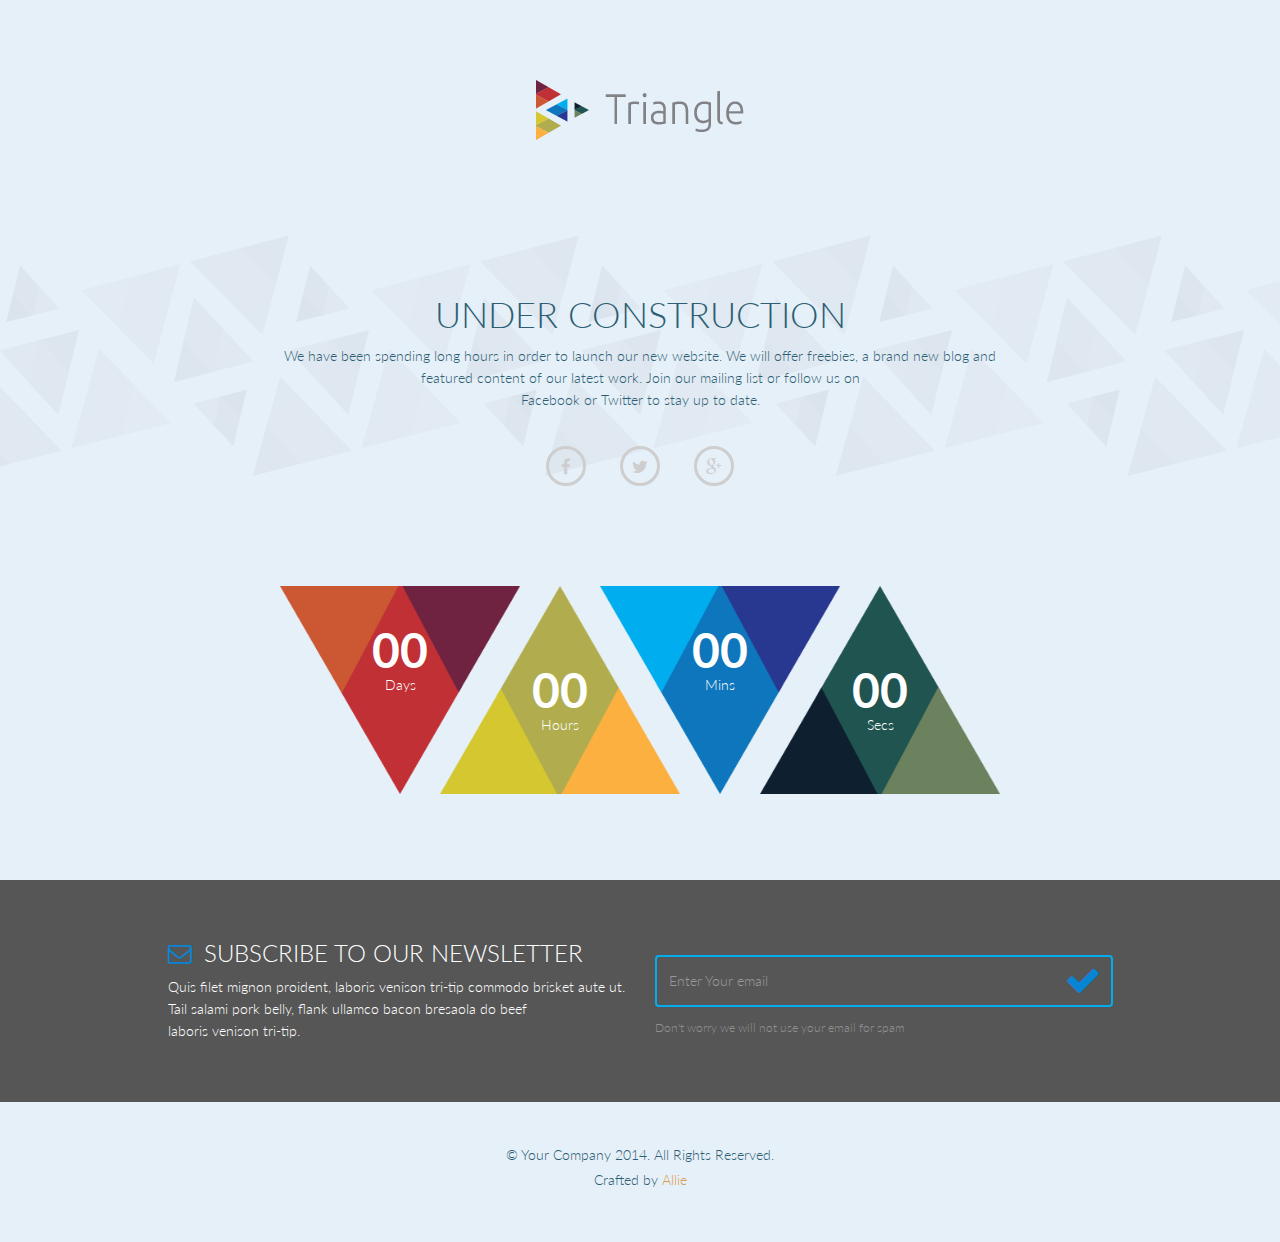
<file: coming-soon.html>
<!DOCTYPE html>
<html lang="en">
<head>
    <meta charset="utf-8">
    <meta name="viewport" content="width=device-width, initial-scale=1.0">
    <meta name="description" content="">
    <meta name="author" content="">
    <title>Coming Soon | Triangle</title>
    <link href="css/bootstrap.min.css" rel="stylesheet">
    <link href="css/font-awesome.min.css" rel="stylesheet"> 
    <link href="css/main.css" rel="stylesheet">
    <link href="css/responsive.css" rel="stylesheet">

    <!--[if lt IE 9]>
        <script src="js/html5shiv.js"></script>
        <script src="js/respond.min.js"></script>
    <![endif]-->       
    <link rel="shortcut icon" href="images/ico/favicon.ico">
    <link rel="apple-touch-icon-precomposed" sizes="144x144" href="images/ico/apple-touch-icon-144-precomposed.png">
    <link rel="apple-touch-icon-precomposed" sizes="114x114" href="images/ico/apple-touch-icon-114-precomposed.png">
    <link rel="apple-touch-icon-precomposed" sizes="72x72" href="images/ico/apple-touch-icon-72-precomposed.png">
    <link rel="apple-touch-icon-precomposed" href="images/ico/apple-touch-icon-57-precomposed.png">
</head><!--/head-->

<body>
    <div class="logo-image">                                
       <a href="index.html"><img class="img-responsive" src="images/logo.png" alt=""> </a> 
    </div>
     <section id="coming-soon">        
         <div class="container">
            <div class="row">
                <div class="col-sm-8 col-sm-offset-2">                    
                    <div class="text-center coming-content">
                        <h1>UNDER CONSTRUCTION</h1>
                        <p>We have been spending long hours in order to launch our new website. 
                            We will offer freebies, a brand new blog and featured content of our latest work. Join our mailing list or follow us on<br /> Facebook or Twitter to stay up to date.</p>                           
                        <div class="social-link">
                            <span><a href="#"><i class="fa fa-facebook"></i></a></span>
                            <span><a href="#"><i class="fa fa-twitter"></i></a></span>
                            <span><a href="#"><i class="fa fa-google-plus"></i></a></span>
                        </div>
                    </div>                    
                </div>
                <div class="col-sm-12">
                    <div class="time-count">
                        <ul id="countdown">
                            <li class="angle-one">
                                <span class="days time-font">00</span>
                                <p>Days</p>
                            </li>
                            <li class="angle-two">
                                <span class="hours time-font">00</span>
                                <p>Hours</p>
                            </li>
                            <li class="angle-three">
                                <span class="minutes time-font">00</span>
                                <p class="minute">Mins</p>
                            </li>                            
                            <li class="angle-four">
                                <span class="seconds time-font">00</span>
                                <p>Secs</p>
                            </li>               
                        </ul>   
                    </div>
                </div>
            </div>
        </div>       
    </section>
    <section id="subscribe">
        <div class="container">
            <div class="row">
                <div class="col-sm-10 col-sm-offset-1">
                    <div class="row">
                        <div class="col-sm-6">
                            <h2><i class="fa fa-envelope-o"></i> SUBSCRIBE TO OUR NEWSLETTER</h2>
                            <p>Quis filet mignon proident, laboris venison tri-tip commodo brisket aute ut. Tail salami pork belly, flank ullamco bacon bresaola do beef<br /> laboris venison tri-tip.</p>
                        </div>
                        <div class="col-sm-6 newsletter">
                            <form id="newsletter">
                                <input class="form-control" type="email" name="email"  value="" placeholder="Enter Your email">
                                <i class="fa fa-check"></i>
                            </form>
                            <p>Don't worry we will not use your email for spam</p>
                        </div>    
                    </div>
                </div>     
            </div>
        </div> 
    </section>

    <section id="coming-soon-footer" class="container">
        <div class="row">
            <div class="col-sm-12">
                <div class="text-center">
                    <p>&copy; Your Company 2014. All Rights Reserved.</p>
                    <p>Crafted by <a target="_blank" href="http://designscrazed.org/">Allie</a></p>
                </div>
            </div>
        </div>       
    </section>
    

    <script type="text/javascript" src="js/jquery.js"></script>
    <script type="text/javascript" src="js/bootstrap.min.js"></script>
    <script type="text/javascript" src="js/coundown-timer.js"></script>
    <script type="text/javascript" src="js/wow.min.js"></script>
    <script type="text/javascript" src="js/main.js"></script>
    <script type="text/javascript">
            //Countdown js
         $("#countdown").countdown({
                date: "10 march 2015 12:00:00",
                format: "on"
            },      
            function() {
                // callback function
        });
    </script>
    
</body>
</html>
</file>
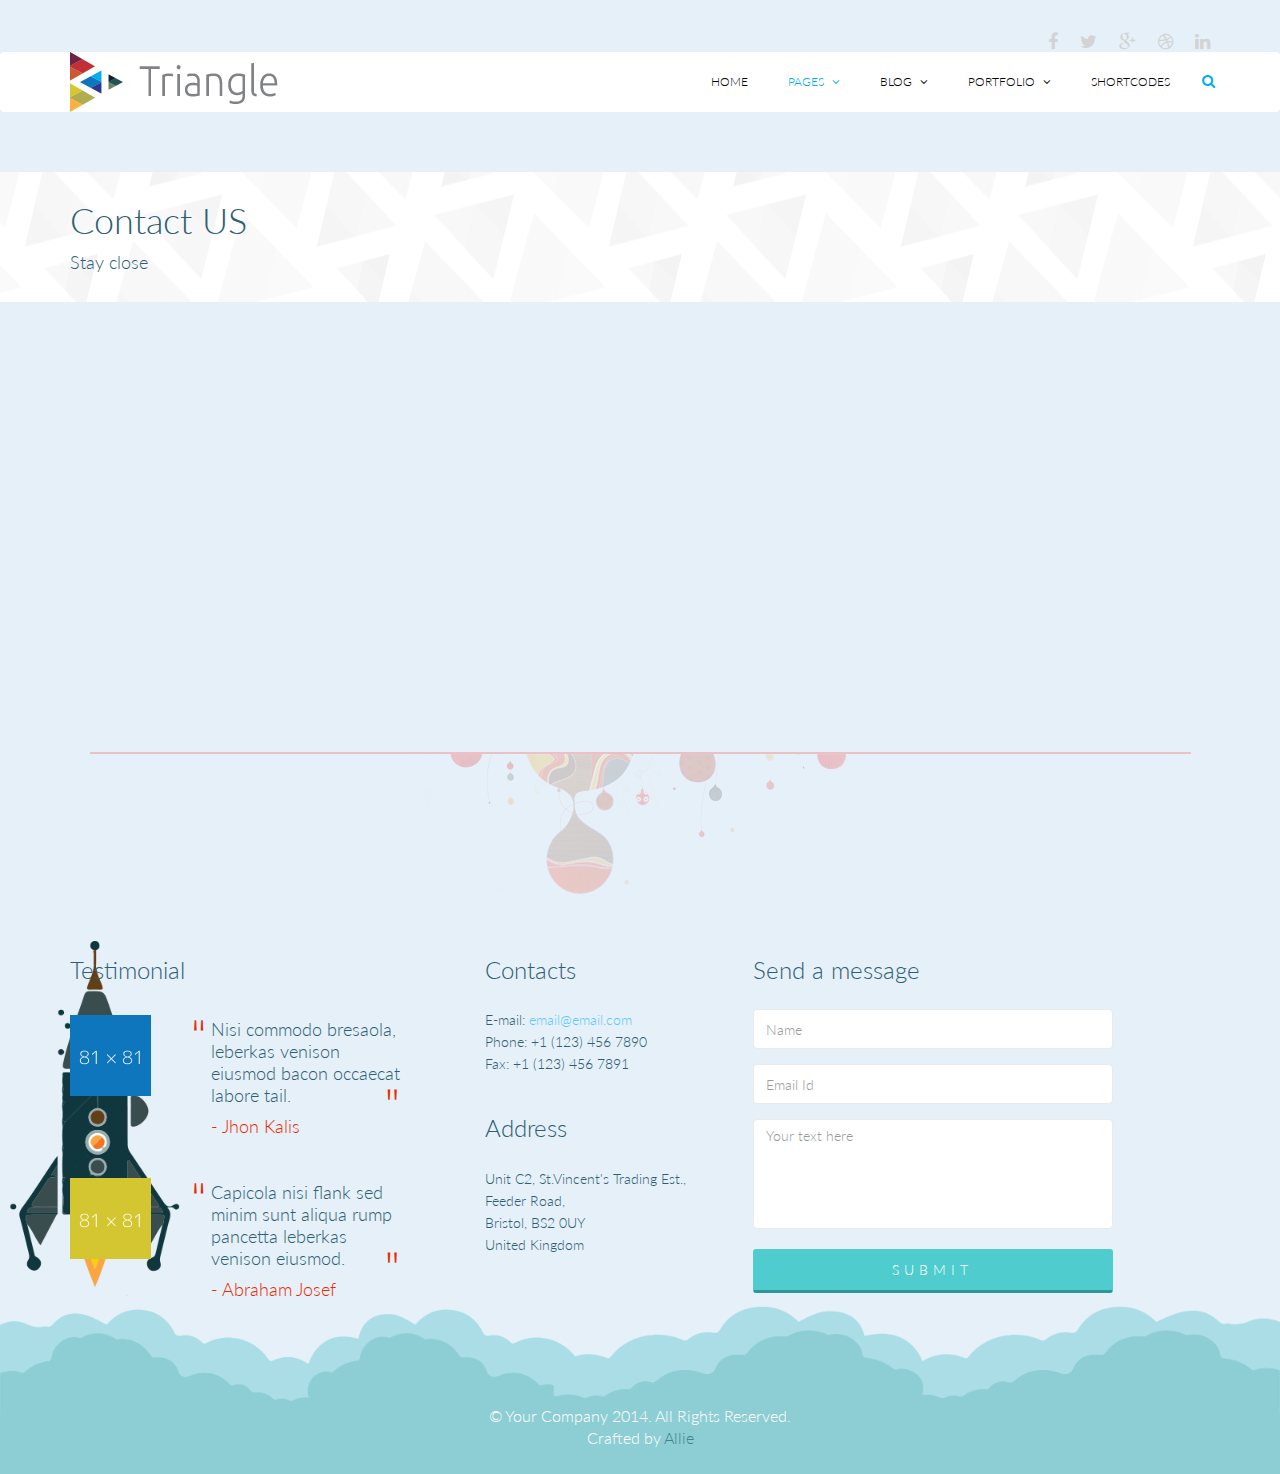
<file: contact.html>
<!DOCTYPE html>
<html lang="en">
<head>
    <meta charset="utf-8">
    <meta name="viewport" content="width=device-width, initial-scale=1.0">
    <meta name="description" content="">
    <meta name="author" content="">
    <title>Contact Us | Triangle</title>
    <link href="css/bootstrap.min.css" rel="stylesheet">
    <link href="css/font-awesome.min.css" rel="stylesheet">
    <link href="css/prettyPhoto.css" rel="stylesheet"> 
    <link href="css/animate.min.css" rel="stylesheet"> 
	<link href="css/main.css" rel="stylesheet">
	<link href="css/responsive.css" rel="stylesheet">

    <!--[if lt IE 9]>
	    <script src="js/html5shiv.js"></script>
	    <script src="js/respond.min.js"></script>
    <![endif]-->       
    <link rel="shortcut icon" href="images/ico/favicon.ico">
    <link rel="apple-touch-icon-precomposed" sizes="144x144" href="images/ico/apple-touch-icon-144-precomposed.png">
    <link rel="apple-touch-icon-precomposed" sizes="114x114" href="images/ico/apple-touch-icon-114-precomposed.png">
    <link rel="apple-touch-icon-precomposed" sizes="72x72" href="images/ico/apple-touch-icon-72-precomposed.png">
    <link rel="apple-touch-icon-precomposed" href="images/ico/apple-touch-icon-57-precomposed.png">
</head><!--/head-->

<body>
	<header id="header">      
        <div class="container">
            <div class="row">
                <div class="col-sm-12 overflow">
                   <div class="social-icons pull-right">
                        <ul class="nav nav-pills">
                            <li><a href=""><i class="fa fa-facebook"></i></a></li>
                            <li><a href=""><i class="fa fa-twitter"></i></a></li>
                            <li><a href=""><i class="fa fa-google-plus"></i></a></li>
                            <li><a href=""><i class="fa fa-dribbble"></i></a></li>
                            <li><a href=""><i class="fa fa-linkedin"></i></a></li>
                        </ul>
                    </div> 
                </div>
             </div>
        </div>
        <div class="navbar navbar-inverse" role="banner">
            <div class="container">
                <div class="navbar-header">
                    <button type="button" class="navbar-toggle" data-toggle="collapse" data-target=".navbar-collapse">
                        <span class="sr-only">Toggle navigation</span>
                        <span class="icon-bar"></span>
                        <span class="icon-bar"></span>
                        <span class="icon-bar"></span>
                    </button>

                    <a class="navbar-brand" href="index.html">
                        <h1><img src="images/logo.png" alt="logo"></h1>
                    </a>
                    
                </div>
                <div class="collapse navbar-collapse">
                    <ul class="nav navbar-nav navbar-right">
                        <li><a href="index.html">Home</a></li>
                        <li class="dropdown active"><a href="#">Pages <i class="fa fa-angle-down"></i></a>
                            <ul role="menu" class="sub-menu">
                                <li><a href="aboutus.html">About</a></li>
                                <li><a href="aboutus2.html">About 2</a></li>
                                <li><a href="service.html">Services</a></li>
                                <li><a href="pricing.html">Pricing</a></li>
                                <li><a class="active" href="contact.html">Contact us</a></li>
                                <li><a href="contact2.html">Contact us 2</a></li>
                                <li><a href="404.html">404 error</a></li>
                                <li><a href="coming-soon.html">Coming Soon</a></li>
                            </ul>
                        </li>                    
                        <li class="dropdown"><a href="blog.html">Blog <i class="fa fa-angle-down"></i></a>
                            <ul role="menu" class="sub-menu">
                                <li><a href="blog.html">Blog Default</a></li>
                                <li><a href="blogtwo.html">Timeline Blog</a></li>
                                <li><a href="blogone.html">2 Columns + Right Sidebar</a></li>
                                <li><a href="blogthree.html">1 Column + Left Sidebar</a></li>
                                <li><a href="blogfour.html">Blog Masonary</a></li>
                                <li><a href="blogdetails.html">Blog Details</a></li>
                            </ul>
                        </li>
                        <li class="dropdown"><a href="portfolio.html">Portfolio <i class="fa fa-angle-down"></i></a>
                            <ul role="menu" class="sub-menu">
                                <li><a href="portfolio.html">Portfolio Default</a></li>
                                <li><a href="portfoliofour.html">Isotope 3 Columns + Right Sidebar</a></li>
                                <li><a href="portfolioone.html">3 Columns + Right Sidebar</a></li>
                                <li><a href="portfoliotwo.html">3 Columns + Left Sidebar</a></li>
                                <li><a href="portfoliothree.html">2 Columns</a></li>
                                <li><a href="portfolio-details.html">Portfolio Details</a></li>
                            </ul>
                        </li>                         
                        <li><a href="shortcodes.html ">Shortcodes</a></li>                    
                    </ul>
                </div>
                <div class="search">
                    <form role="form">
                        <i class="fa fa-search"></i>
                        <div class="field-toggle">
                            <input type="text" class="search-form" autocomplete="off" placeholder="Search">
                        </div>
                    </form>
                </div>
            </div>
        </div>
    </header>
    <!--/#header-->    

    <section id="page-breadcrumb">
        <div class="vertical-center sun">
             <div class="container">
                <div class="row">
                    <div class="action">
                        <div class="col-sm-12">
                            <h1 class="title">Contact US</h1>
                            <p>Stay close</p>
                        </div>                        
                    </div>
                </div>
            </div>
        </div>
   </section>
    <!--/#action-->

    <section id="map-section">
        <div class="container">
            <div id="gmap"></div>
        </div>
    </section> <!--/#map-section-->        

    <footer id="footer">
        <div class="container">
            <div class="row">
                <div class="col-sm-12 text-center bottom-separator">
                    <img src="images/home/under.png" class="img-responsive inline" alt="">
                </div>
                <div class="col-md-4 col-sm-6">
                    <div class="testimonial bottom">
                        <h2>Testimonial</h2>
                        <div class="media">
                            <div class="pull-left">
                                <a href="#"><img src="images/home/profile1.png" alt=""></a>
                            </div>
                            <div class="media-body">
                                <blockquote>Nisi commodo bresaola, leberkas venison eiusmod bacon occaecat labore tail.</blockquote>
                                <h3><a href="#">- Jhon Kalis</a></h3>
                            </div>
                         </div>
                        <div class="media">
                            <div class="pull-left">
                                <a href="#"><img src="images/home/profile2.png" alt=""></a>
                            </div>
                            <div class="media-body">
                                <blockquote>Capicola nisi flank sed minim sunt aliqua rump pancetta leberkas venison eiusmod.</blockquote>
                                <h3><a href="">- Abraham Josef</a></h3>
                            </div>
                        </div>   
                    </div> 
                </div>
                <div class="col-md-3 col-sm-6">
                    <div class="contact-info bottom">
                        <h2>Contacts</h2>
                        <address>
                        E-mail: <a href="mailto:someone@example.com">email@email.com</a> <br> 
                        Phone: +1 (123) 456 7890 <br> 
                        Fax: +1 (123) 456 7891 <br> 
                        </address>

                        <h2>Address</h2>
                        <address>
                        Unit C2, St.Vincent's Trading Est., <br> 
                        Feeder Road, <br> 
                        Bristol, BS2 0UY <br> 
                        United Kingdom <br> 
                        </address>
                    </div>
                </div>
                <div class="col-md-4 col-sm-12">
                    <div class="contact-form bottom">
                        <h2>Send a message</h2>
                        <form id="main-contact-form" name="contact-form" method="post" action="sendemail.php">
                            <div class="form-group">
                                <input type="text" name="name" class="form-control" required="required" placeholder="Name">
                            </div>
                            <div class="form-group">
                                <input type="email" name="email" class="form-control" required="required" placeholder="Email Id">
                            </div>
                            <div class="form-group">
                                <textarea name="message" id="message" required="required" class="form-control" rows="8" placeholder="Your text here"></textarea>
                            </div>                        
                            <div class="form-group">
                                <input type="submit" name="submit" class="btn btn-submit" value="Submit">
                            </div>
                        </form>
                    </div>
                </div>
                <div class="col-sm-12">
                    <div class="copyright-text text-center">
                        <p>&copy; Your Company 2014. All Rights Reserved.</p>
                        <p>Crafted by <a target="_blank" href="http://designscrazed.org/">Allie</a></p>
                    </div>
                </div>
            </div>
        </div>
    </footer>
    <!--/#footer-->


    <script type="text/javascript" src="js/jquery.js"></script>
    <script type="text/javascript" src="js/bootstrap.min.js"></script>
    <script type="text/javascript" src="http://maps.google.com/maps/api/js?sensor=true"></script>
    <script type="text/javascript" src="js/gmaps.js"></script>
    <script type="text/javascript" src="js/wow.min.js"></script>
    <script type="text/javascript" src="js/main.js"></script>   
</body>
</html>
</file>
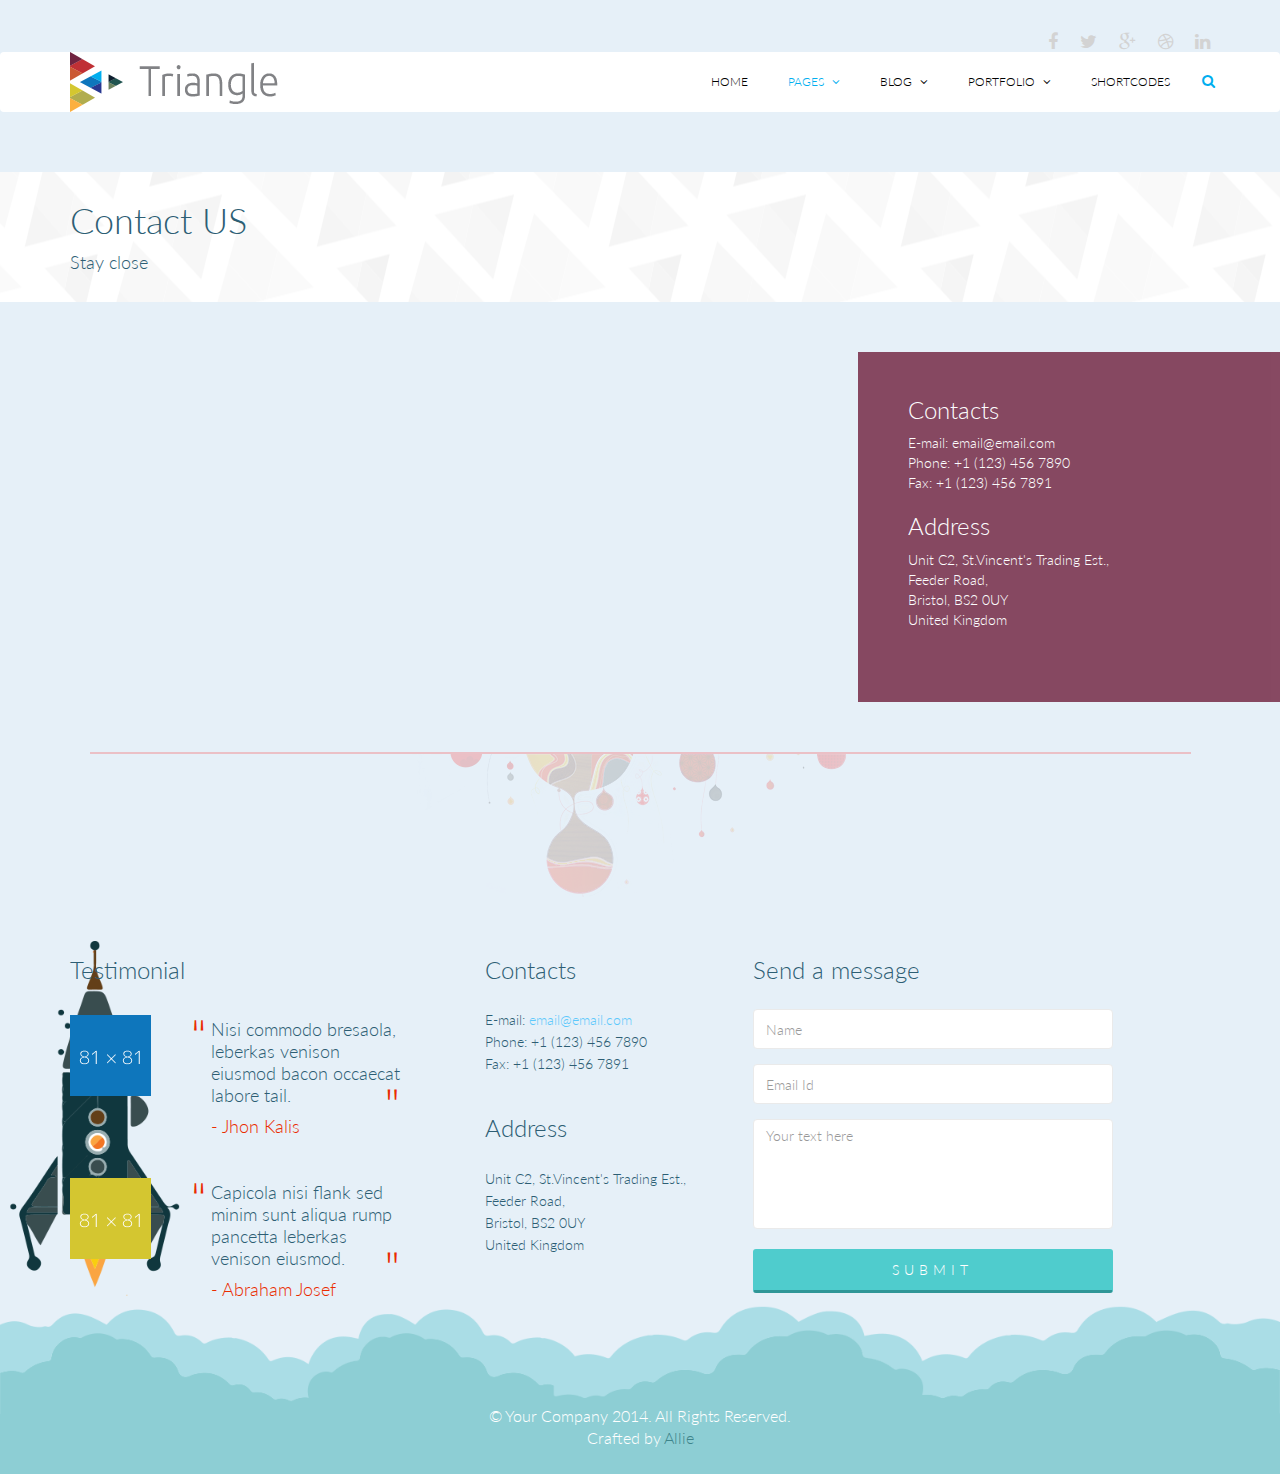
<file: contact2.html>
<!DOCTYPE html>
<html lang="en">
<head>
    <meta charset="utf-8">
    <meta name="viewport" content="width=device-width, initial-scale=1.0">
    <meta name="description" content="">
    <meta name="author" content="">
    <title>Contact Us 2  | Triangle</title>
    <link href="css/bootstrap.min.css" rel="stylesheet">
    <link href="css/font-awesome.min.css" rel="stylesheet">
    <link href="css/prettyPhoto.css" rel="stylesheet"> 
    <link href="css/animate.min.css" rel="stylesheet"> 
	<link href="css/main.css" rel="stylesheet">
	<link href="css/responsive.css" rel="stylesheet">

    <!--[if lt IE 9]>
	    <script src="js/html5shiv.js"></script>
	    <script src="js/respond.min.js"></script>
    <![endif]-->       
    <link rel="shortcut icon" href="images/ico/favicon.ico">
    <link rel="apple-touch-icon-precomposed" sizes="144x144" href="images/ico/apple-touch-icon-144-precomposed.png">
    <link rel="apple-touch-icon-precomposed" sizes="114x114" href="images/ico/apple-touch-icon-114-precomposed.png">
    <link rel="apple-touch-icon-precomposed" sizes="72x72" href="images/ico/apple-touch-icon-72-precomposed.png">
    <link rel="apple-touch-icon-precomposed" href="images/ico/apple-touch-icon-57-precomposed.png">
</head><!--/head-->

<body>
	<header id="header">      
        <div class="container">
            <div class="row">
                <div class="col-sm-12 overflow">
                   <div class="social-icons pull-right">
                        <ul class="nav nav-pills">
                            <li><a href=""><i class="fa fa-facebook"></i></a></li>
                            <li><a href=""><i class="fa fa-twitter"></i></a></li>
                            <li><a href=""><i class="fa fa-google-plus"></i></a></li>
                            <li><a href=""><i class="fa fa-dribbble"></i></a></li>
                            <li><a href=""><i class="fa fa-linkedin"></i></a></li>
                        </ul>
                    </div> 
                </div>
             </div>
        </div>
        <div class="navbar navbar-inverse" role="banner">
            <div class="container">
                <div class="navbar-header">
                    <button type="button" class="navbar-toggle" data-toggle="collapse" data-target=".navbar-collapse">
                        <span class="sr-only">Toggle navigation</span>
                        <span class="icon-bar"></span>
                        <span class="icon-bar"></span>
                        <span class="icon-bar"></span>
                    </button>

                    <a class="navbar-brand" href="index.html">
                        <h1><img src="images/logo.png" alt="logo"></h1>
                    </a>
                    
                </div>
                <div class="collapse navbar-collapse">
                    <ul class="nav navbar-nav navbar-right">
                        <li><a href="index.html">Home</a></li>
                        <li class="dropdown active"><a href="#">Pages <i class="fa fa-angle-down"></i></a>
                            <ul role="menu" class="sub-menu">
                                <li><a href="aboutus.html">About</a></li>
                                <li><a href="aboutus2.html">About 2</a></li>
                                <li><a href="service.html">Services</a></li>
                                <li><a href="pricing.html">Pricing</a></li>
                                <li><a href="contact.html">Contact us</a></li>
                                <li><a class="active" href="contact2.html">Contact us 2</a></li>
                                <li><a href="404.html">404 error</a></li>
                                <li><a href="coming-soon.html">Coming Soon</a></li>
                            </ul>
                        </li>                    
                        <li class="dropdown"><a href="blog.html">Blog <i class="fa fa-angle-down"></i></a>
                            <ul role="menu" class="sub-menu">
                                <li><a href="blog.html">Blog Default</a></li>
                                <li><a href="blogtwo.html">Timeline Blog</a></li>
                                <li><a href="blogone.html">2 Columns + Right Sidebar</a></li>
                                <li><a href="blogthree.html">1 Column + Left Sidebar</a></li>
                                <li><a href="blogfour.html">Blog Masonary</a></li>
                                <li><a href="blogdetails.html">Blog Details</a></li>
                            </ul>
                        </li>
                        <li class="dropdown"><a href="portfolio.html">Portfolio <i class="fa fa-angle-down"></i></a>
                            <ul role="menu" class="sub-menu">
                                <li><a href="portfolio.html">Portfolio Default</a></li>
                                <li><a href="portfoliofour.html">Isotope 3 Columns + Right Sidebar</a></li>
                                <li><a href="portfolioone.html">3 Columns + Right Sidebar</a></li>
                                <li><a href="portfoliotwo.html">3 Columns + Left Sidebar</a></li>
                                <li><a href="portfoliothree.html">2 Columns</a></li>
                                <li><a href="portfolio-details.html">Portfolio Details</a></li>
                            </ul>
                        </li>                         
                        <li><a href="shortcodes.html ">Shortcodes</a></li>                    
                    </ul>
                </div>
                <div class="search">
                    <form role="form">
                        <i class="fa fa-search"></i>
                        <div class="field-toggle">
                            <input type="text" class="search-form" autocomplete="off" placeholder="Search">
                        </div>
                    </form>
                </div>
            </div>
        </div>
    </header>
    <!--/#header-->    

    <section id="page-breadcrumb">
        <div class="vertical-center sun">
             <div class="container">
                <div class="row">
                    <div class="action">
                        <div class="col-sm-12">
                            <h1 class="title">Contact US</h1>
                            <p>Stay close</p>
                        </div>                        
                    </div>
                </div>
            </div>
        </div>
   </section>
    <!--/#action-->

    <section id="map-section">
        <div class="container">
            <div id="gmap"></div>
            <div class="contact-info">
                <h2>Contacts</h2>
                <address>
                E-mail: <a href="mailto:someone@example.com">email@email.com</a> <br> 
                Phone: +1 (123) 456 7890 <br> 
                Fax: +1 (123) 456 7891 <br> 
                </address>

                <h2>Address</h2>
                <address>
                Unit C2, St.Vincent's Trading Est., <br> 
                Feeder Road, <br> 
                Bristol, BS2 0UY <br> 
                United Kingdom <br> 
                </address>
            </div>
        </div>
    </section> <!--/#map-section-->        

    <footer id="footer">
        <div class="container">
            <div class="row">
                <div class="col-sm-12 text-center bottom-separator">
                    <img src="images/home/under.png" class="img-responsive inline" alt="">
                </div>
                <div class="col-md-4 col-sm-6">
                    <div class="testimonial bottom">
                        <h2>Testimonial</h2>
                        <div class="media">
                            <div class="pull-left">
                                <a href="#"><img src="images/home/profile1.png" alt=""></a>
                            </div>
                            <div class="media-body">
                                <blockquote>Nisi commodo bresaola, leberkas venison eiusmod bacon occaecat labore tail.</blockquote>
                                <h3><a href="#">- Jhon Kalis</a></h3>
                            </div>
                         </div>
                        <div class="media">
                            <div class="pull-left">
                                <a href="#"><img src="images/home/profile2.png" alt=""></a>
                            </div>
                            <div class="media-body">
                                <blockquote>Capicola nisi flank sed minim sunt aliqua rump pancetta leberkas venison eiusmod.</blockquote>
                                <h3><a href="">- Abraham Josef</a></h3>
                            </div>
                        </div>   
                    </div> 
                </div>
                <div class="col-md-3 col-sm-6">
                    <div class="contact-info bottom">
                        <h2>Contacts</h2>
                        <address>
                        E-mail: <a href="mailto:someone@example.com">email@email.com</a> <br> 
                        Phone: +1 (123) 456 7890 <br> 
                        Fax: +1 (123) 456 7891 <br> 
                        </address>

                        <h2>Address</h2>
                        <address>
                        Unit C2, St.Vincent's Trading Est., <br> 
                        Feeder Road, <br> 
                        Bristol, BS2 0UY <br> 
                        United Kingdom <br> 
                        </address>
                    </div>
                </div>
                <div class="col-md-4 col-sm-12">
                    <div class="contact-form bottom">
                        <h2>Send a message</h2>
                        <form id="main-contact-form" name="contact-form" method="post" action="sendemail.php">
                            <div class="form-group">
                                <input type="text" name="name" class="form-control" required="required" placeholder="Name">
                            </div>
                            <div class="form-group">
                                <input type="email" name="email" class="form-control" required="required" placeholder="Email Id">
                            </div>
                            <div class="form-group">
                                <textarea name="message" id="message" required="required" class="form-control" rows="8" placeholder="Your text here"></textarea>
                            </div>                        
                            <div class="form-group">
                                <input type="submit" name="submit" class="btn btn-submit" value="Submit">
                            </div>
                        </form>
                    </div>
                </div>
                <div class="col-sm-12">
                    <div class="copyright-text text-center">
                        <p>&copy; Your Company 2014. All Rights Reserved.</p>
                        <p>Crafted by <a target="_blank" href="http://designscrazed.org/">Allie</a></p>
                    </div>
                </div>
            </div>
        </div>
    </footer>
    <!--/#footer-->


    <script type="text/javascript" src="js/jquery.js"></script>
    <script type="text/javascript" src="js/bootstrap.min.js"></script>
    <script type="text/javascript" src="http://maps.google.com/maps/api/js?sensor=true"></script>
    <script type="text/javascript" src="js/gmaps.js"></script>
    <script type="text/javascript" src="js/wow.min.js"></script>
    <script type="text/javascript" src="js/main.js"></script>   
</body>
</html>
</file>
<file: css/main.css>
/*
  Theme Name: Triangle
  Theme Uri: http://designscrazed.org/
  Author: Allie
  Author Uri: http://designscrazed.org/
  Description: Creative Site Template
  Version: 1.1
  */

  @import url(http://fonts.googleapis.com/css?family=Lato:100,300,400,700);
  @import url(http://fonts.googleapis.com/css?family=Open+Sans:300italic,400italic,600italic,700italic,400,300,600,700);
  @import url(http://fonts.googleapis.com/css?family=Noto+Sans:400,700);

  body {
    background: #e6f0f8;
    font-family: 'Lato', sans-serif;
    font-weight: 300;
    font-size: 14px;
    line-height: 22px;
    color: #2D5E74;
  }

  html {
    height: 100%;
  }


  a{
    color:#5EC9FC;
  }

  a:hover {
    outline: none;
    text-decoration:none;
    color:#4fcccd;
  }

  a:focus {
    outline:none;
    outline-offset: 0;
  }

  a {
    -webkit-transition: 300ms;
    -moz-transition: 300ms;
    -o-transition: 300ms;
    transition: 300ms;
  }


  ul {
    list-style: none;
  }

  h1, h2, h3, h4, h5, h6 {
    font-family: 'Lato', sans-serif;
    font-weight: 300;
  }

  h2{
    font-size: 24px;
  }

  h3{
    font-size: 18px;
  }

  .overflow{
    overflow: hidden;
  }

  .uppercase{
    text-transform: uppercase;
  }

  .btn-common {
    background: white;
    font-size: 14px;
    color: #989898;
    font-family: 'Open Sans', sans-serif;
    font-weight: 300;
    padding: 10px 25px;
  }

  #action .col-sm-5{
    position: absolute;

    top: 0;
    height: 100%;
    right: 0;
  }


  .btn-common:hover,
  .btn-common:focus{
    outline: none;
    box-shadow: none;
    border-color:#989898;
  }

  .align-right{
    text-align: right;
  }

  .inline{
    display: inline-block;
  }

  .padding{
    padding: 65px 0;
  }

  .padding-bottom{
    padding-bottom: 65px;
  }

.padding-bottom-small{
  padding-bottom: 30px;
}

  .padding-top{
    padding-top: 90px;
  }

  .padding-right{
    padding-right: 80px;
  }

  .padding-left{
    padding-left: 80px;
  }

  .margin-bottom{
    margin-bottom: 35px;
  }

     .carousel-indicators.visible-xs {
      height: 20px;
      margin: 0;
      padding: 0;
      position: absolute;
      top: -35px;
      width: 100%;
      left: 0;
    }

  .carousel-indicators.visible-xs li {
    border-color: #D29948;
    border-width: 2px;
    height: 12px;
    margin: 0 5px 0 0;
    width: 12px;
  }

  .carousel-indicators.visible-xs li.active {
    background: rgba(210, 153, 72, 0.7);
  }


/*************************
*******Header******
**************************/


#header{
  margin-bottom: 0;
  padding: 30px 0 60px 0;
}

#header .navbar-inverse .container{
  position: relative;
}

.search{
  position: absolute;
  top: 20px;
  right: 0;
  z-index: 1;
}

.search i{
  color: #00aeef;
  cursor: pointer;
  position: absolute;
  right: 10px;
  top: 2px;
}

.field-toggle{
  position: relative;
  top: 30px;
  right: 15px;
  display: none;
  height: 50px;
}

.search-form{
  padding-left: 10px;
  height: 40px;
  font-size: 18px;
  color: #818285;
  font-weight: 300;
  outline: none;
  border: 1px solid #00aeef;
  margin-top: 20px;
  border-radius: 4px;
}

.social-icons ul li{
  padding: 0 10px;

}

.social-icons ul li:last-child{
  padding-right: 0;

}

.social-icons ul li a{
  font-size: 18px;
  color: #d3d3d3;
  padding: 0;
}

.social-icons ul li a:hover .fa-facebook {
  color:#0884d5;
}

.social-icons ul li a:hover .fa-twitter {
  color:#2AA7DC;
}

.social-icons ul li a:hover .fa-google-plus {
  color:#A22523;
}

.social-icons ul li a:hover .fa-dribbble {
  color:#E94989;
}

.social-icons ul li a:hover .fa-linkedin {
  color:#006DC0;
}

.social-icons ul li a:hover,
.social-icons ul li a:focus{  
  background: none;
}

#header .navbar {
  background: #fff;
  border: 0;
  margin-bottom: 0;
}

#header .navbar-toggle{
  margin-top: 20px;
}

#header .navbar-brand{
  padding: 0;
  margin-left: 0;
}

#header .navbar-brand h1{
  padding: 0;
  margin: 0;
}

#header .navbar-nav.navbar-right >li:last-child{
  margin-right: 20px;
}

#header .navbar-nav.navbar-right >li a {
  color: #000;
  font-size: 12px;
  padding: 20px;
  text-transform: uppercase;
  font-weight: 300;
}


#header .navbar-inverse .navbar-nav  li.active > a,  
#header .navbar-inverse .navbar-nav  li.active > a:focus, 
#header .navbar-nav.navbar-right li > a:hover,
.navbar-inverse .navbar-nav > .open > a {
  background-color: inherit;
  border: 0;
  color: #00aeef;
}

#header .navbar-inverse .navbar-nav  li a:hover{
  color: #00aeef;
}


/*  Dropdown menu*/

ul.sub-menu {
  display: none;
  list-style: none;
  padding: 0;
  margin: 0;
}

#header .navbar-nav li ul.sub-menu li a{
  color: #818285;
  padding: 5px 0;
  font-size: 13px;
  display: block;
  text-transform: capitalize;
}

#header .navbar-nav li ul.sub-menu li .active{
  background: #00aeef;
  color: #fff;
  position: relative;
}

#header .navbar-nav li ul.sub-menu li .active i{
  position: absolute;
  font-size: 56px;
  top: -13px;
  color: #0884d5;
}

#header .navbar-nav li ul.sub-menu li .active .fa-angle-right{
  left: -3px;
}

#header .navbar-nav li ul.sub-menu li .active .fa-angle-left{
  right: -3px;
}

#header .navbar-nav li ul.sub-menu li a:hover,
#header .navbar-nav li ul.sub-menu li a:focus{
  background: #00aeef;
  color: #fff;
}

.fa-angle-down{
  padding-left: 5px; 
}

.scaleIn {
  -webkit-animation-name: scaleIn;
  animation-name: scaleIn;
}

@-webkit-keyframes scaleIn {
  0% {
    opacity: 0;
    -webkit-transform: scale(0);
    transform: scale(0);
  }

  100% {
    opacity: 1;
    -webkit-transform: scale(1);
    transform: scale(1);
  }
}

@keyframes scaleIn {
  0% {
    opacity: 0;
    -webkit-transform: scale(0);
    -ms-transform: scale(0);
    transform: scale(0);
  }

  100% {
    opacity: 1;
    -webkit-transform: scale(1);
    -ms-transform: scale(1);
    transform: scale(1);
  }
}


/*************************
*******Footer******
**************************/

#footer {
  padding-bottom: 10px;
  background-image: url(../images/home/footer.png);
  background-repeat: repeat-x;
  background-position: bottom;
  background-size: contain;
}

#footer h1{
  margin-bottom: 65px;
  margin-top: 36px;
}

#footer .bottom-separator {
  margin-bottom: 60px;
}

#message {
  height: 110px;
  resize: none;
}

.bottom > h2 {
  margin-top: 0;
  margin-bottom: 26px;
}

.bottom .media-body h3 {
  margin-top: 0;
  padding-left: 25px;
}

.bottom .media-body h3 a{
  color: #ea2c00;
}

.testimonial .media{
  margin-top: 0;
  margin-bottom: 25px;
}

.testimonial .media>.pull-left{
  margin-right: 25px;
}

.testimonial .media>.pull-left img{
  margin-top: 6px;
}

.testimonial .media .media-body blockquote{
  padding-left: 25px;
  padding-right: 30px;
  position: relative;
  border-left: 0;
  margin-bottom: 0;
}

.testimonial .media .media-body blockquote:before{
  position: absolute;
  left: 5px;
  top: 8px;
  content: '"';
  font-size: 40px;
  color: #ea2c00;
  font-family: 'Noto Sans', sans-serif;
  transform:rotate(180deg);
  -ms-transform:rotate(180deg); /* IE 9 */
  -webkit-transform: rotate(180deg); /* Opera, Chrome, and Safari */
  line-height: 0;
}

.testimonial .media .media-body blockquote:after{
  position: absolute;
  right: 30px;
  bottom: 14px;
  content: '"';
  font-size: 40px;
  color: #ea2c00;
  font-family: 'Noto Sans', sans-serif;
  line-height: 0;
}

.contact-info.bottom {
  padding-left: 25px;
}

.bottom > address {
  line-height: 22px;
  margin-bottom: 40px;
}

.form-control {
  border: 1px solid #eaeaea;
  font-weight: 300;
  outline: none;
  box-shadow: none;
  height: 40px;
}

.form-control:hover, 
.form-control:focus{
  border-color: #4fcccd;
  outline: none;
  box-shadow: none;
}

.btn-submit {
  width: 100%;
  background-color: #4fcccd;
  color: #fff;
  font-size: 14px;
  font-weight: 300;
  letter-spacing: 5px;
  text-transform: uppercase;
  border-radius: 3px;
  margin-top: 5px;
  border-bottom: 3px solid #2f9697;
  box-shadow: none;
  padding: 10px;
}

.btn-submit:hover, 
.btn-submit:focus{
  color: #fff;
  outline: none;
  box-shadow: none;
  opacity: .8;
}

.copyright-text{
  margin-top: 70px;
  color: #fff;
  font-size: 16px;  
  padding-bottom: 15px;
}

.copyright-text a {
  color: #3e848a
}

.copyright-text p {
  margin-bottom: 0;
}

/*************************
*******Home Page******
**************************/
#home-slider {
  background: url(../images/home/slider-bg.png) 0 100% repeat-x;
  position: relative;
}

#home-slider .main-slider {
  position: relative;
  height: 450px;
}

#home-slider .slide-text{
  position: absolute;
  top: 50px;
  left: 0;
  width: 450px;
}

.animate-in .slide-text {
  -webkit-animation: fadeInLeftBig 700ms cubic-bezier(0.190,1.000,0.220,1.000) 200ms both;
  animation: fadeInLeftBig 700ms cubic-bezier(0.190,1.000,0.220,1.000) 200ms both;
}

#home-slider .slider-hill {
  position: absolute;
  right: 0;
  bottom: 0;
}

.animate-in .slider-hill {
  -webkit-animation: bounceInDown 1000ms ease-in-out 200ms both;
  animation: bounceInDown 1000ms ease-in-out 200ms both;
}

#home-slider .slider-house {
  position: absolute;
  right: 110px;
  bottom: -30px;
}

.animate-in .slider-house {
  -webkit-animation: bounceInDown 500ms ease-in-out 800ms both;
  animation: bounceInDown 500ms ease-in-out 800ms both;
}

#home-slider .slider-sun {
  position: absolute;
  right: 365px;
  bottom: 100px;
}

.animate-in .slider-sun {
  -webkit-animation: scaleIn 500ms ease-in-out 1200ms both;
  animation: scaleIn 500ms ease-in-out 1200ms both;
}

#home-slider .slider-birds1 {
  position: absolute;
  right: 470px;
  bottom: 75px;
}

.animate-in .slider-birds1 {
  -webkit-animation: fadeInLeft 500ms ease-in-out 1200ms both;
  animation: fadeInLeft 500ms ease-in-out 1200ms both;
}

#home-slider .slider-birds2 {
  position: absolute;
  right: 40px;
  bottom: 150px;
}

.animate-in .slider-birds2 {
  -webkit-animation: fadeInRight 500ms ease-in-out 1200ms both;
  animation: fadeInRight 500ms ease-in-out 1200ms both;
}


#home-slider h1{
  margin-top: 100px;
  margin-bottom: 25px;
}

#home-slider .btn-common {
  margin-top: 20px;
}

#home-slider .preloader {
  position: absolute;
  left: 0;
  top: 0;
  bottom: -30px;
  right: 0;
  background: #fafafa;
  text-align: center;
}

#home-slider .preloader > i {
  font-size: 48px;
  height: 48px;
  line-height: 48px;
  color: #00aeef;
  position: absolute;
  left: 50%;
  margin-left: -24px;
  top: 50%;
  margin-top: -24px;
}

#action {
  background-image: url(../images/home/tour-bg.png);
  background-color: #fbfafa;
  background-repeat: repeat-x;
  height: 157px;
  background-position: center;
  display: table;
  position: static;
  width: 100%;
}

.vertical-center{
  display: table-cell;
  vertical-align: middle;
  width: 100%;
  position: statice;
}


.single-service{
  overflow: hidden;
  display: block;
}

.single-service img {
  margin-bottom: 35px;
}

.single-service .fold {
  margin-bottom: 35px;
}

.single-service h2 {
  margin-top: 0;
  margin-bottom: 15px;
}

.single-service p {
  padding: 0 48px;
}

.action h1{
  margin-top: 0;
}

.action p{
  font-size: 18px;
  margin-bottom: 0;
  font-weight: 300;
}

.action .btn-common{
  margin-top: 55px;
  float: left;
}

.title {
  font-weight: 300;
}

.single-features {
  overflow: hidden;
  padding-top: 65px;
  padding-bottom: 40px;
}

.single-features .col-sm-6 {
  margin-top: 50px;
}

.single-features:last-child {
  padding-bottom: 95px;
  padding-top: 0;
}

.single-features h2{
  margin-bottom: 15px;
}

#clients{
  padding-bottom: 45px;
}

.clients {
  margin-bottom: 45px;
}

.clients img {
  display: inline-block;
}

.clients-logo {
  overflow: hidden;
  margin-bottom: 10px;
}



/*************************
*******About Us Page******
**************************/

#action , 
#page-breadcrumb{
  position: relative;
}

#page-breadcrumb {
  background-image: url(../images/home/tour-bg.png);
  background-color: #fbfafa;
  background-repeat: repeat-x;
  height: 130px;
  background-position: center;
  display: table;
  position: static;
  width: 100%;
}

#team-carousel {
  margin-top: 40px;
}

#company-information .padding-top{
  padding-top: 172px;
  
}

.single-service img {
  height: 85px;
}

.tour-button {
  background-image: url(../images/home/tour-icon2.png);
  height: 100%;
  background-repeat: no-repeat;
  position: absolute;
  width: 100%;
  left: 0;
  background-position: 151px 4px;
}

.about-image {
  padding:90px 90px 0;
}

.team-single {
  position: relative;
}

.person-thumb {
  position: relative;
}

.person-thumb img {
}


.social-profile {
  background: none repeat scroll 0 0 rgba(137, 97, 46, 0.8);
  display: none;
  position: absolute;
  text-align: center;
  top: 0;
    -webkit-transition: all 0.9s ease;
  -moz-transition: all 0.9s ease;
  -ms-transition: all 0.9s ease;
  -o-transition: all 0.9s ease;
  transition: all 0.9s ease;transition: all 0.9s ease 0s;
  width: 100%;
  height: 100%;
}

.team-single:hover .social-profile{
  background:rgba(112, 35, 64, 0.9);
  display: block;
  -webkit-animation: fadeInUp 400ms;
  animation: fadeInUp 400ms;
  -webkit-transition: all 0.9s ease;
  -moz-transition: all 0.9s ease;
  -ms-transition: all 0.9s ease;
  -o-transition: all 0.9s ease;
  transition: all 0.9s ease;
}

.social-profile .nav-pills {
  display: inline-block;
  margin-top: -26px;
  padding: 0;
  position: relative;
  top: 50%;
}

.social-profile .nav-pills li {
  display: inline-block;
  margin: 0 5px;
}

.social-profile .nav-pills li a {
  color: #fff;
  border: 1px solid #fff;
  width: 40px;
  height: 40px;
  line-height: 40px;
  text-align: center;
  padding: 0;
  border-radius: 40px;
  -webkit-transition: all 0.9s ease;
  transition: all 0.9s ease;
}

.social-profile .nav-pills li a:hover {
  color: #702340;
  border-color: #702340;
}

.person-info h2 {
  font-weight: 300;
  margin-bottom: 5px;
}

.person-info h3 {
  font-size: 16px;
  color: #686868;
  font-weight: 300;
  margin-top: 0;
  margin-bottom: 0;
}

.team-carousel-control {
  position: absolute;
  top: 36%;
  width: 13px;
  height: 16px;
  text-indent: -9999999px;
  -webkit-transition: all 0.9s ease;
  -moz-transition: all 0.9s ease;
  -ms-transition: all 0.9s ease;
  -o-transition: all 0.9s ease;
  transition: all 0.9s ease;
}

.right.team-carousel-control {
  right: -15px;
  background-image: url(../images/aboutus/right.png);
}

.left.team-carousel-control {
  left: -15px;
  background-image: url(../images/aboutus/left.png);
}

.team-carousel-control:hover{
  background-position: 0 -18px;
  -webkit-transition: all 0.5s ease;
  -moz-transition: all 0.5s ease;
  -ms-transition: all 0.5s ease;  
  -o-transition: all 0.5s ease;
  transition: all 0.5s ease;
}

a.carousel-control.left {
  left: -85px;
  background-image: none;
}

a.carousel-control.right {
  background-image: none;
  right: -85px;
}


@media (max-width: 768px) {
  a.carousel-control.left {
    left: -40px;
  }

  a.carousel-control.right {
    right: -40px;
  }
}

a.carousel-control.left.insideimage {
  left: 0;
}

a.carousel-control.right.insideimage {
  right: 0;
}

.glyphicon.glyphicon-chevron-left, .glyphicon.glyphicon-chevron-right {
  margin-top: -45px;
}

.count h1{
  font-size: 60px;
  color: #00aeef;
}

.count h3{
  font-size: 16px;
}

.progress .progress-bar.six-sec-ease-in-out {
  -webkit-transition: width 1s ease-in-out;
  -moz-transition: width 1s ease-in-out;
  -ms-transition: width 1s ease-in-out;
  -o-transition: width 1s ease-in-out;
  transition:  width 1s ease-in-out;
}

.top-zero{
  margin-top: 0;
}

h3.top-zero{
  font-size: 20px;
}

#company-information .about-us h2{
  margin-bottom: 45px;
}

.single-skill h3{
  font-size: 16px;
}

.progress{
  height: 30px;
  box-shadow: none;
  -webkit-box-shadow: none;
}

.progress-bar{
  line-height: 30px;
  box-shadow: none;
  -webkit-box-shadow: none;
}

.progress-bar.progress-bar-primary{
  background: #00aeef;
}



/*************************
*******Service Page******
**************************/
#recent-projects{
  padding: 85px 0;
}

.recent-projects .team-single{
  height: 355px;
}

.recent-projects p.padding-bottom{
  padding-bottom: 50px;
}

.choose{
  padding-top: 30px;
}

#company-information.choose .padding-top{
  padding-top: 50px;
}

#company-information h2{
  margin-bottom: 25px;
  margin-top: 0;
}

ul.elements{
  list-style: none;
  margin: 0;
  padding: 0;
}

ul.elements li{
  margin: 6px 0;
}

ul.elements li > i{
  color:#C03035;
  display: inline-block;
  margin-right: 10px;
}

#company-information h1.margin-bottom{
  margin-bottom: 26px;
}

/*************************
*******Portfolio Default**
**************************/

.portfolio-single {
  position: relative;
}

.portfolio-thumb {
  position: relative;
}

.portfolio-thumb img {
  width: 100%;
}


.portfolio-single:hover .portfolio-view{
  display: block;
  -webkit-animation: fadeInUp 400ms;
  animation: fadeInUp 400ms;
}

#portfolio .row{
  margin-left: -10px;
  margin-right: -10px;
}

.portfolio-view {
  display: none;
  position: absolute;
  top: 0;
  height: 100%;
  background:rgba(112, 35, 64, 0.9);
  width: 100%;
  text-align: center;
}

.portfolio-view .nav-pills {
  padding: 0;
  display: inline-block;
  margin-top: -26px;
  top: 50%;
  position: relative;
}

.portfolio-view .nav-pills li {
  display: inline-block;
  margin: 0 5px;
}

.portfolio-view .nav-pills li a {
  color: #fff;
  border: 1px solid #fff;
  width: 40px;
  height: 40px;
  line-height: 38px;
  text-align: center;
  padding: 0;
  border-radius: 40px;
  -webkit-animation: scaleIn 400ms linear 100ms both;
  animation: scaleIn 400ms linear 100ms both;
  -webkit-transition: all 0.9s ease;
  transition: all 0.9s ease;
}

.portfolio-view .nav-pills li a:hover {
  color: #702340;
  border-color: #702340;
  -webkit-transition: all 0.9s ease;
  transition: all 0.9s ease;
}

.portfolio-info {
  overflow: hidden;
  margin-bottom: 30px;
}

.portfolio-info h2 {
  font-size: 18px;
  margin: 15px 0 0;
}

.portfolio-filter {
  margin: 80px 0;
  padding: 0;
}

.portfolio-filter li {
  display: inline-block;
  position: relative;
}

.portfolio-filter li a {
  border-radius: 0;
  color: #686868;
  font-size: 18px;
  font-weight: 300;
  padding: 0 25px;
  text-transform: capitalize;
  border: none;
}

.portfolio-filter li .active{
  background: transparent;
  box-shadow: none;
  -webkit-box-shadow: none;
}

.portfolio-filter li a:hover, 
.portfolio-filter li a:focus,
.portfolio-filter li a.active {
  background: transparent;
  box-shadow: none;
  -webkit-box-shadow: none;
}

.portfolio-filter li a.active:before{
  position: absolute;

  content: "";
  left: 0;
  width: 13px;
  height: 16px;
  background: url(../images/portfolio/icon.png);
  top: 5px;
}

.portfolio-pagination{
  text-align: center;
  
  padding-top: 40px;
  padding-bottom: 90px;
}

.pagination li{
  display: inline-block;
  margin: 0 10px;
}

.pagination li a{
  color: #000;
  padding: 5px 10px;
  border-radius: 5px;
  border: 1px solid #fff;
}

.pagination li:first-child a{
  background: url(../images/portfolio/left.png);
  background-repeat: no-repeat;
  text-indent: -999999999px;
  background-position: center top 10px;
  width: 32px;
  height: 36px;
  border: none;
  -webkit-transition: 300ms;
  -moz-transition: 300ms;
  -o-transition: 300ms;
  transition: 300ms;
}

.pagination li:first-child a:hover{
  background: url(../images/portfolio/left.png);
  background-position: center top -37px;
  background-repeat: no-repeat;
  -webkit-transition: 300ms;
  -moz-transition: 300ms;
  -o-transition: 300ms;
  transition: 300ms;
}

.pagination li:last-child a{
  background: url(../images/portfolio/right.png);
  background-repeat: no-repeat;
  text-indent: -999999999px;
  background-position: center top 10px;
  width: 32px;
  height: 36px;
  border: none;
  -webkit-transition: 300ms;
  -moz-transition: 300ms;
  -o-transition: 300ms;
  transition: 300ms;
}

.pagination li:last-child a:hover{
  background: url(../images/portfolio/right.png);
  background-position: center top -37px;
  background-repeat: no-repeat;
  -webkit-transition: 300ms;
  -moz-transition: 300ms;
  -o-transition: 300ms;
  transition: 300ms;
}

.pagination li a:hover,
.pagination .active a, 
.pagination a:active, 
.pagination .active a:hover,
.pagination .active a:focus, 
.pagination a:focus {
  background: transparent;
  border-color: #C03035;
  color: #C03035;
}


/*****************************
Portfolio with right sidebar
*****************************/

.sidebar h3 {
  color: #404040;
  margin-top: 0;
  border-bottom: 3px solid #ececec;
  margin-bottom: 6px;
  padding-bottom: 8px;
}

.sidebar-item{
  margin-bottom: 48px;
}

.categories .navbar-stacked li {
  border-bottom: 1px solid #ececec;
}

.categories .navbar-stacked li:last-child {
  border-bottom: 0px solid #ececec;
}

.categories .navbar-stacked li a {
  font-size: 16px;
  color: #6a6a6a;
  padding: 8px 0;
  padding-left: 0;
}

.categories .navbar-stacked li a:hover{
  background: none;
  margin-left: 20px;
  color: #989898;
  opacity: 1;
}

.categories .navbar-stacked li.active a{
  color: #989898;
  padding-left: 20px;
}

.categories .navbar-stacked li.active a:before{
  position: absolute;
  content: "";
  border-color: transparent transparent transparent #989898;
  border-width: 8px;
  border-style: solid;
  left: 0;
  top: 13px;
  margin-top: 0;
  z-index: 0;
  transition: all 0.3s ease 0s;
  -moz-transition: all 0.3s ease 0s;
  -webkit-transition: all 0.3s ease 0s;
  -o-transition: all 0.3s ease 0s;
}

.categories .navbar-stacked li.active a:after {
  position: absolute;
  content: "";
  border-color: transparent transparent transparent #fff;
  border-width: 6px;
  border-style: solid;
  left: 0px;
  top: 15px;
  margin-top: 0;
  z-index: 1;
  transition: all 0.3s ease 0s;
  -moz-transition: all 0.3s ease 0s;
  -webkit-transition: all 0.3s ease 0s;
  -o-transition: all 0.3s ease 0s;
}

.sidebar-item .media{
  border-bottom: 1px solid #ececec;
  padding-bottom: 10px;
  padding-top: 21px;
  margin-top: 0;
  transition: all 0.3s ease 0s;
  -moz-transition: all 0.3s ease 0s;
  -webkit-transition: all 0.3s ease 0s;
  -o-transition: all 0.3s ease 0s;    
}

.sidebar-item .media:last-child{
  border-bottom: 0px solid #ececec;  
  padding-bottom: 0; 
}

.sidebar-item .media:hover{
  border-left: 2px solid #989898;
  padding-left: 5px;
  transition: all 0.3s ease 0s;
  -moz-transition: all 0.3s ease 0s;
  -webkit-transition: all 0.3s ease 0s;
  -o-transition: all 0.3s ease 0s;
}

.sidebar-item .media:hover.media .media-body h4 a{
  color: #989898;
  transition: all 0.3s ease 0s;
  -moz-transition: all 0.3s ease 0s;
  -webkit-transition: all 0.3s ease 0s;
  -o-transition: all 0.3s ease 0s;
}

.sidebar-item .media .media-body h4 {
  margin-top: 0;
  margin-bottom: 8px;
}

.sidebar-item .media .media-body h4 a{
  color: #7d7d7d;
  font-size: 16px;
}

.sidebar-item .media .media-body p {
  color: #b4b4b4;
  font-size: 12px;
}

.tag-cloud .nav-pills{
  margin-top: 16px;
}

.tag-cloud .nav-pills li{
  margin: 0;
  margin-top: 6px;
  margin-right: 4px;
}

.tag-cloud .nav-pills li a{
  font-size: 14px;
  font-weight: 300;
  padding: 5px 15px;
  background: #bbbbbb;
  color: #fff;
  border-radius: 3px;
}

.tag-cloud .nav-pills li a:hover{
  background: #989898;
}

.popular ul.gallery {
  margin: 0;
  padding: 0;
  list-style: none;
  margin: 10px -8px;
}

.popular ul.gallery li {
  display: block;
  width: 33.33%;
  float: left;
  padding: 8px;
}

.popular ul.gallery li a {
  display: block;
}

.popular ul.gallery li a img {
  width: 100%;
  transition: border-radius 300ms ease-in;
  -webkit-transition: border-radius 300ms ease-in;
}

.popular ul.gallery li a img:hover {
  border-radius: 60px;
}


/* Start: Recommended Isotope styles */

/**** Isotope Filtering ****/
.isotope-item {
  z-index: 2;
}

.isotope-hidden.isotope-item {
  pointer-events: none;
  z-index: 1;
}

/**** Isotope CSS3 transitions ****/

.isotope,
.isotope .isotope-item {
  -webkit-transition-duration: 0.8s;
  -moz-transition-duration: 0.8s;
  -ms-transition-duration: 0.8s;
  -o-transition-duration: 0.8s;
  transition-duration: 0.8s;
}

.isotope {
  -webkit-transition-property: height, width;
  -moz-transition-property: height, width;
  -ms-transition-property: height, width;
  -o-transition-property: height, width;
  transition-property: height, width;
}

.isotope .isotope-item {
  -webkit-transition-property: -webkit-transform, opacity;
  -moz-transition-property: -moz-transform, opacity;
  -ms-transition-property: -ms-transform, opacity;
  -o-transition-property: -o-transform, opacity;
  transition-property: transform, opacity;
}

/**** disabling Isotope CSS3 transitions ****/
.isotope.no-transition,
.isotope.no-transition .isotope-item,
.isotope .isotope-item.no-transition {
  -webkit-transition-duration: 0s;
  -moz-transition-duration: 0s;
  -ms-transition-duration: 0s;
  -o-transition-duration: 0s;
  transition-duration: 0s;
}




/*****************************
Portfolio Details
*****************************/

#portfolio-information.padding-top{
  padding-top: 100px;
}

.project-name h2{
  margin-top: 0;
  margin-bottom: 15px;
}

#related-work .title{
  margin-bottom: 55px;
  margin-top: 10px;
}

.navbar-default {
  background: none;
  padding: 0;
}

.navbar-default li a{
  font-size: 12px;
  padding: 0;
  padding-right: 15px;
}

.navbar-default li a i{
  padding-right: 8px;
}

.navbar-default li a:hover{
  color: #0884d5;
  background: none;
}

.skills .navbar-default,
.client .navbar-default{
  margin-left: 35px;
  
}

.live-preview .btn-common{
  margin-top: 21px;
  padding: 13px 45px;
}


/*****************************
Blog Default
*****************************/

.single-blog.timeline {
  position: relative;
  padding-bottom: 0;
  width: 30%;
}

.timeline .post-content {
  padding: 20px 20px 0;
}

.post-thumb{
  margin: -1px -1px 0;
  position: relative;
  overflow: hidden;
}

.timeline .post-thumb img {
  width: 100%;
}

.post-thumb iframe{
  width: 100%;
  min-height: 270px;
  border: 0;
}

.post-overlay{
  position: absolute;
  top: 50%;
  display: none;
  width: 94px;
  height: 140px;
  margin-top: -70px;
  overflow: hidden;
}

.post-overlay span{
  position: absolute;
  left: 50%;
  bottom: 0; 
  margin-left: -60px;
  -webkit-animation: fadeInUp 400ms;
  animation: fadeInUp 400ms;
  z-index: 9;
}


.post-overlay span:before{
  position: absolute;
  bottom: 0;
  border-style: solid;
  border-width: 60px;
  content: "";
  border-color: transparent transparent #0884d5 transparent;
  z-index: -1;
  cursor: initial;
}

.post-overlay span a{
  font-size: 30px;
  color: #fff;
  background: transparent;
  padding: 0; 
  margin-left: 50px;
}

.single-blog:hover .post-overlay{
  display: block;
  -webkit-animation: fadeIn 300ms;
  animation: fadeIn 300ms;
}

.timeline-divider{
  position: relative;
  padding-top: 50px;
}

.timeline-divider:before{
  position: absolute;
  top: 0;
  content: "";
  border-left-style: solid;
  border-left-width: 1px;
  height: 100%;
  border-left-color: #989898;
  left: 50%;
  margin-left: -1px;
}

.timeline-blog .col-sm-6.padding-top{
  padding-top: 70px;
}

.post-content{
  padding: 20px 0;
}

.timeline-date .btn-common{
  font-size: 18px;
  color: #4a4a4a;
  font-weight: 300;
  border-radius: 0;
  padding: 17px 40px;
}

.arrow-right{
  position: relative;
}

.arrow-left{
  position: relative;
}

.post-title {
  margin-top: 0;
}

.post-title a,
.comments-number a{
  color: #686868;
}

.post-content .post-author{
  margin-top: 0;
  
}

.post-content  .post-author a{
  font-weight: 300;
  font-size: 14px;
  color: #989898;
}

a.read-more{
  color: #989898;
  font-weight: 300;
}

a.read-more:hover{
  color: #01707F
}

.post-bottom{
  border-top: 1px solid #989898;
  padding-top: 10px;
  margin-top: 20px;
  margin: 0px -20px 0;
  padding: 20px 20px 0;
}

.post {
  padding-right: 1px;
  padding-left: 0px;
}


/*****************************
Blog with right sidebar
*****************************/

.single-blog{
  padding-bottom: 30px;
}

.single-blog .post-bottom{
  /*border-bottom: 1px solid #eeeeee;*/
  padding-top: 10px;
  padding-bottom: 10px;
}

.single-blog .post-overlay span{
  left: 0;
  top: 0;
  margin-left: 0;
  width: 94px;
  height: 140px;
  background: url(../images/blog/blog-arrow.png);
  -webkit-animation: fadeInLeft 400ms;
  animation: fadeInLeft 400ms;
}

.single-blog .post-overlay span a{
  margin-left: 8px;
  font-weight: 700;
  font-size: 36px;
  line-height: 18px;
  position: absolute;
  top: 50px;
}

.single-blog .post-overlay span a small{
  font-size: 16px;
  font-weight: 300;
  margin-left: 5px;
}

.single-blog .post-overlay span:before{
  border-color: transparent;
  border-width: 0;
}

.post-nav{
  margin:0;
  padding: 0;
}

.post-nav li a{
  color: #989898;
  padding: 0;
  text-align: left;
}

.post-nav li a i{
  color: #989898;
  margin-right: 8px;
}

.post-nav li a:hover{
  background: none;
}

.blog-padding-right{
  padding-right:35px;
}

.blog-pagination {
  text-align: center;
  padding-top: 10px;
  padding-bottom: 55px;
}

/*****************************
Blog with right sidebar
*****************************/

.masonery_area .single-blog{}
.masonery_area .single-blog .post-thumb{
  height: auto;
}

.masonery_area .single-blog .post-title{
  margin-top: 5px;
}

.masonery_area .single-blog .post-title a{
  font-size: 20px;
}

.masonery_area .single-blog .post-thumb img{
  height:auto;
}

.masonery_area .single-blog .post-bottom{
  border-top:0;
  padding-top:0;
  margin-top:15px;
}

/* Audio CSS */

.audiojs{
  background:#C03035;
  height: 45px;
  width: 100%;
}

.audiojs .scrubber{
  background: #fff;  
  height: 8px;
  border-top: 0;
  width: 170px;
  margin-top: 19px;
  margin-left: 12px;
  border-radius: 10px;
}

.audiojs .play-pause{
  background: #a92b2f;
  width: 68px;
  height: 45px;
  padding: 0;
  padding-left: 24px;
  padding-top: 10px;
  border-right: 0;
}

.audiojs .time{
  display: none;
  
}

.audiojs .progress{
  background: #A92B2F;

  height: 8px;
  border-radius: 10px;
}

.audiojs .loaded{
  background:#fff;
  height: 8px;
  border-radius: 10px;
}


/*****************************
Blog Details
*****************************/

.navbar-nav.post-nav li{
  margin-right: 60px;
}

.single-blog.blog-details .post-content{
  padding-top: 30px;
}

.single-blog.blog-details .post-bottom{
  margin-top: 55px;
}

.blog-share{
  margin-top: 40px;
  background: #f5f5f5;
  display: inline-block;
  padding: 2px 0;
}

span.stMainServices,
span.stButton_gradient, 
.stButton .chicklets{
  height:24px !important;
}

.author-profile.padding{
  padding-top:50px;
}

.author-profile .col-sm-2 img{
  width: 100%;
  border-left: 3px solid #989898;
}

.author-profile h3{
  margin-top:0;
  color: #3a424c;
}

.author-profile p{
  color: #3a424c;
  font-weight: 400;
}

.author-profile span a{
  color: #C03035;
}

.response-area{
  border-bottom: 0;
}

.response-area h2{
  margin-top: 0;  
  margin-bottom: 0;
  border-bottom: 0;
  padding-bottom: 20px;
}

.post-comment{
  padding-left: 70px;
  padding-top: 36px;
  border-top: 1px solid #f1e8dd;
}

.post-comment .pull-left img{
  margin-right: 60px;
  border-left: 3px solid #0884d5;
}

.post-comment .media-body{
  padding-top: 6px;
  border-bottom: 0;
  padding-bottom: 50px;
}

.post-comment .media-body p{
  margin-top:10px;
}

.post-comment .media-body span i{
  color: #C03035;
  margin-right: 10px;
}

.post-comment .media-body span a{
  color: #C03035;
  font-weight: 700;
}

.post-comment .media-body .post-nav li a{
  font-weight: 300;
}

.parrent .media-list{
  margin-left: 190px;
}

.parrent .post-comment{
  padding-left: 0;
  margin-left: 70px;
}


/****************************
********* Contact Us*********
*****************************/
#map-section {
  margin-top: 50px;
  margin-bottom: 50px;
  position: relative;
}

#gmap {
  height: 350px;
}

.get-in-touch img {
  margin-top: 35px;
  margin-bottom: 32px;
}

.get-in-touch p {
  font-size: 18px;
  font-weight: 300;
}

#map-section .contact-info {
  position: absolute;
  background-color: #7c3651;
  right: 0;
  top: 0;
  width: 33%;
  height: 100%;
  padding:25px 50px;
  opacity: 0.9;
  color: #fff;
}

#map-section .contact-info h2, 
#map-section .contact-info a {
  color: #fff
}

#map-section address a:hover {
  color:#00AEEF
}

#contact-form #message{
  resize:none;
}

#contact-form .btn-submit {
  width: 28%;
  margin: 5px auto;
}

.corporate-info .corporate-address {
  background-image: url("../images/contact-bg.png");
  background-position: left top;
  background-repeat: no-repeat;
  overflow: hidden;
  padding-bottom: 50px;
}

.corporate-info .corporate-address address {
  background-image: url("../images/icon-map.png");
  background-position: left top;
  background-repeat: no-repeat;
  padding-left: 40px;
}


/****************************
****** Price-table CSS*******
*****************************/

.price-table {
  margin-top: 88px;
  margin-bottom: 96px;
}

.single-price ul {
  padding: 0;
  margin: 0;
  list-style: none;
}

.table-heading {
  background-color: transparent !important;
  color: #FFFFFF !important;
  overflow: hidden;
  padding: 0 !important;
  text-align: center;
}

.single-price.price-one .plan-name, 
.single-price.price-two .plan-name, 
.single-price.price-three .plan-name, 
.single-price.price-four .plan-name {   
  color: #fff;
  font-size: 20px;
  margin-bottom: 0;
  padding: 10px 0;
  text-transform: capitalize;
}

.single-price.price-one .plan-name {
  background-color: #0e76bc;
}

.single-price.price-two .plan-name {
  background-color: #ac2429;
}

.single-price.price-three .plan-name {
  background-color: #ed8d1b;
}

.single-price.price-four .plan-name {
  background-color: #6c825f;
}


.single-price .plan-price { 
  color: #fff;
  float: none;
  font-size: 14px;
  height: 110px;
  margin-bottom: 15px;
  overflow: hidden;
  position: relative;
  z-index: 5;
  padding-top: 15px;
}


.plan-price .dollar-sign {
  font-size: 18px;
}

.plan-price .price {
  font-size: 24px;
}

.plan-price .month {
  display: block;
  margin-top: -6px;
}

.price-one .plan-price:after, 
.price-two .plan-price:after, 
.price-three .plan-price:after, 
.price-four .plan-price:after  {  
  border-style: solid;
  border-width: 110px;
  content: "";
  height: 0;
  left:50%;
  position: absolute;
  top: 0;
  width: 0;
  z-index: -1;
  margin-left: -110px;
}

.price-one .plan-price:after {
  border-color: #0d6fb1 transparent transparent;
}

.price-two .plan-price:after {
  border-color: #ac2429 transparent transparent;
}

.price-three .plan-price:after {
  border-color: #e78817 transparent transparent;
}

.price-four .plan-price:after {
  border-color: #5f7452 transparent transparent;
}

.single-price ul li, 
.single-table ul li {
  padding: 12px 18px;
  background-color: #f7f7f7;
  margin-bottom: 5px;
  color: #696969;
}

.single-price ul li span, 
.single-table ul li span {
  float: right;
}

.price-one .btn-buynow, 
.price-two .btn-buynow, 
.price-three .btn-buynow, 
.price-four .btn-buynow   {  
  border-radius: 0;
  color: #fff;
  padding: 12px;
  font-weight: 300;
  letter-spacing: 3px;
  text-transform: uppercase;
  display: block;
}

.price-one .btn-buynow  {
  background-color: #0d6fb1;
}

.price-two .btn-buynow  {
  background-color: #ac2429;
}

.price-three .btn-buynow  {
  background-color: #e78817;
}

.price-four .btn-buynow  {
  background-color: #5f7452;
}

.price-one .btn-buynow:hover  {
  background-color: #0a5a90;
}

.price-two .btn-buynow:hover  {
  background-color: #821b1e;
}

.price-three .btn-buynow:hover  {
  background-color: #c57413;
}

.price-four .btn-buynow:hover  {
  background-color: #48583e;
}


.price-table2, .price-table3{
  margin-bottom:125px;
}

.price-table4 {
  margin-bottom: 150px
}

.table-one .table-header, 
.table-two .table-header, 
.table-three .table-header, 
.table-four .table-header {
  overflow: hidden;
  padding:20px;
  color: #fff;
}


.table-one .table-header {
  background-color:#0e76bc;
} 

.table-two .table-header {
  background-color:#c03035;
}

.table-three .table-header {
  background-color:#ed8d1b;
}

.table-four .table-header {
  background-color:#6c825f;
}

.single-table {
  position: relative;
  padding-top: 60px;
}

.table-one:before, 
.table-two:before, 
.table-three:before, 
.table-four:before {
  
  border-style: solid;
  border-width: 0 130px 60px;
  content: "";
  height: 0;
  left: 0;
  position: absolute;
  top: 0;
  width: 100%;
}

.table-one:before {
  border-color: transparent transparent #0d6fb1;
} 

.table-two:before {
  border-color: transparent transparent #ac2429;
}

.table-three:before {
  border-color: transparent transparent #e78817;
}

.table-four:before {
  border-color: transparent transparent #5f7452;
}

.table-header h2 {
  color: #fff;
  float: left;
  font-size: 24px;
  margin-top: 7px;
}

.table-header .plan-price {
  float: right;
  margin: 0;
  overflow: hidden;
  padding-top: 1px;
}

.single-table .btn-signup {
  display: block;
  text-align: center;
  position:relative;
  z-index:1;
}

.single-table ul {
  margin: 0;
  padding: 0;
}

.table-one .btn-signup:after, 
.table-two .btn-signup:after, 
.table-three .btn-signup:after, 
.table-four .btn-signup:after {
  content: "";
  position: absolute;  
  border-style: solid;
  border-width: 78px 130px 0;  
  height: 0;
  left: 0; 
  top: -1px;
  width: 100%;
  z-index: -1;
}

.table-one .btn-signup:after {
  border-color: #0d6fb1 transparent transparent;
}

.table-two .btn-signup:after {
  border-color: #ac2429 transparent transparent;
}

.table-three .btn-signup:after {
  border-color: #e78817 transparent transparent;
}

.table-four .btn-signup:after {
  border-color: #5f7452 transparent transparent;
}

.single-table .btn-signup a {
  color: #fff;
  display: inline-block;
  overflow: hidden;
  padding: 20px 0 0 0;
  text-transform: uppercase;
  letter-spacing: 3px;
}


.table-one .btn-signup:hover.btn-signup:after{
 border-color: #0b598d transparent transparent;
}


.table-two .btn-signup.btn-signup:hover:after {
  border-color: #831c20 transparent transparent;
}

.table-three .btn-signup.btn-signup:hover:after {
 border-color: #bd7014 transparent transparent;
}

.table-four .btn-signup.btn-signup:hover:after{
  border-color: #3d4b35 transparent transparent;
}


/*************************
********404 page CSS******
**************************/

#error-page {
  display: table;
  height: 100%;
  min-height: 100%;
  width: 100%;
  color: #686868;
  font-size: 18px;
  font-weight: 300;
  padding: 100px 0;
}

#error-page .container-fluid {
  overflow: hidden;
}

.error-page-inner {
  display: table-cell;
  vertical-align: middle;
}

.bg-404 {
  background-image: url("../images/home/tour-bg.png");
  background-repeat: repeat-x;
  background-position: center top;
}

.error-image {
  display: inline-block;
  padding-top: 50px;
  padding-bottom: 50px;
}

.error-image img {
  width: 100%;
}

#error-page h2 {
  font-size:36px;
  text-transform: uppercase;
}

.btn-error {
  font-weight: 300;
  margin-top: 30px;
  padding:25px 55px;
  text-transform: uppercase;
  font-size: 16px;
  letter-spacing: 5px;
  background-color: transparent;
  border: 1px solid #cc9b59;
  margin-top: 50px;
  margin-bottom: 50px;
}

.btn-error:hover, .btn-error:focus  {
  background-color: #cc9b59;
  border-color:#cc9b59;
  color:#fff;
}

#error-page i, #coming-soon i {
  border: 1px solid #cc9b59;
  height: 40px;
  width: 40px;
  line-height: 40px;
  color: #cc9b59;
  font-size: 17px;
  margin:0 15px;
  border-radius: 50%;
  -webkit-transition: all 0.3s ease-in-out;
  -moz-transition: all 0.3s ease-in-out;
  -ms-transition: all 0.3s ease-in-out;
  -o-transition: all 0.3s ease-in-out;
  transition: all 0.3s ease-in-out;
}

#error-page i:hover, #coming-soon i:hover {
  background-color: #cc9b59;
  color: #fff;
  -webkit-transition: all 0.3s ease-in-out;
  -moz-transition: all 0.3s ease-in-out;
  -ms-transition: all 0.3s ease-in-out;
  -o-transition: all 0.3s ease-in-out;
  transition: all 0.3s ease-in-out;
}


/*************************
********404 page CSS******
**************************/

#error-page {
  display: table;
  height: 100%;
  min-height: 100%;
  width: 100%;
  color: #686868;
  font-size: 18px;
  font-weight: 300;
  padding: 100px 0;
}

#error-page .container-fluid {
  overflow: hidden;
}

.error-page-inner {
  display: table-cell;
  vertical-align: middle;
}

.bg-404 {
  background-image: url("../images/404-bg.png");
  background-repeat: repeat-x;
  background-position: center top;
}

.error-image {
  display: inline-block;
  padding-top: 50px;
  padding-bottom: 50px;
}

.error-image img {
  width: 100%;
}

#error-page h2 {
  font-size:36px;
  text-transform: uppercase;
}

.btn-error {
  background-color: rgba(0, 0, 0, 0);
  border: 3px solid #4FCCCD;
  color: #797979;
  font-size: 16px;
  font-weight: 700;
  letter-spacing:0;
  margin-bottom: 50px;
  margin-top: 50px;
  padding: 25px 53px;
  text-transform: uppercase;
  font-family: 'Open Sans', sans-serif;
}

.btn-error:hover, .btn-error:focus  {
  background-color: #4FCCCD;
  border-color:#4FCCCD;
  color:#fff;
}

#error-page i, #coming-soon i {
  border: 3px solid #cecece;
  height: 40px;
  width: 40px;
  line-height: 35px;
  color: #cecece;
  font-size: 17px;
  margin:0 15px;
  border-radius: 50%;
  -webkit-transition: all 0.3s ease-in-out;
  -moz-transition: all 0.3s ease-in-out;
  -ms-transition: all 0.3s ease-in-out;
  -o-transition: all 0.3s ease-in-out;
  transition: all 0.3s ease-in-out;
}

#error-page i.fa-twitter:hover, 
#coming-soon i.fa-twitter:hover, 
#error-page i.fa-twitter:hover, 
#coming-soon i.fa-twitter:hover, 
#error-page i.fa-google-plus:hover, 
#coming-soon i.fa-google-plus:hover {    
  -webkit-transition: all 0.3s ease-in-out;
  -moz-transition: all 0.3s ease-in-out;
  -ms-transition: all 0.3s ease-in-out;
  -o-transition: all 0.3s ease-in-out;
  transition: all 0.3s ease-in-out;
}

#error-page i.fa-facebook:hover, 
#coming-soon i.fa-facebook:hover{
  background-color:transparent;  
  color: #314A87;
  border-color:#314A87;
}

#error-page i.fa-twitter:hover, 
#coming-soon i.fa-twitter:hover{
  background-color:transparent;  
  color: #22BBF4;
  border-color:#22BBF4;
}

#error-page i.fa-google-plus:hover, 
#coming-soon i.fa-google-plus:hover{
  background-color:transparent;  
  color: #DD4C3B;
  border-color:#DD4C3B;
}

/*************************
******Coming Soon CSS*****
**************************/

.logo-image {
  display: block;
  text-align: center;
  margin-top: 80px;
  margin-bottom: 95px;
}

.logo-image img {
  display: inline-block;
}

#coming-soon {
  background-image: url("../images/coming-soon-bg.png");
  background-position: center top;
  background-repeat: repeat-x;
  padding: 40px 0;
  overflow: hidden;
}

#coming-soon .social-link {
  margin-top: 35px;
}

.time-count {
  display: block;
  text-align: center;
}

.time-count ul {
  padding-left: 0;
}

#countdown {
  display: block;
  max-width: 960px;
  margin: 80px auto 100px;
}


#countdown li {
  float: left;
  display: block;
  width: 25%;
  text-align: center;
  height: 254px;
  background-position: 50% 0;
  background-repeat: no-repeat;
  background-size: contain !important;
  position: relative;
  color: #fff;
}

#countdown li.angle-one {
  background-image: url(../images/coming-soon1.png);
  left: 120px;
}

#countdown li.angle-two {
  background-image: url(../images/coming-soon2.png);
  left: 40px;
}

#countdown li.angle-three {
  background-image: url(../images/coming-soon3.png);
  right: 40px;
}

#countdown li.angle-four {
  background-image: url(../images/coming-soon4.png);
  right: 120px;
}

#countdown li > span {
  font-size: 48px;
  line-height: 48px;
  font-weight: 700;
  color: #fff;
  display: inline-block;
  margin-top: 40px;
}

#countdown li.angle-two > span,
#countdown li.angle-four > span {
  margin-top: 80px;
}


#subscribe {
  background-color: #565656;
  color: #FFFFFF;
  padding: 40px 0 50px;
}

#subscribe h2 {
  color: #fff;
  text-transform: uppercase;
}

#subscribe .fa-envelope-o {
  color: #0884d5;
  margin-right: 5px;
}

#subscribe .form-control {
  background-color: transparent;
  height: 52px;
  color: #fff;
  border:2px solid #00aeef;
}

#newsletter {
  margin-top: 35px;
  position: relative;
}

#newsletter i {
  color: #0884d5;
  font-size: 36px;
  position: absolute;
  right: 12px;
  top: 7px;
}

.newsletter p {
  color: #919191;
  font-size: 12px;
  margin-top: 10px;
}

#coming-soon-footer {
  padding: 45px 0;
  line-height: 15px;
  overflow: hidden;
}

#coming-soon-footer a {
  color: #d89b4e;
}

#coming-soon-footer a:hover {
  color: #b38040
}

/*Shortcodes CSS*/
.bs-example{
  margin: 0 0 20px;
}

.panel-group{
  border: 1px solid #eee;
}
.panel-default{
  border: 0;
}
.panel-group .panel{
  border-radius: 0;
}
.panel-group .panel+.panel{
  margin-top: 0;
}

.panel-default>.panel-heading{
  background-color: transparent;
  border-top: 1px solid #eee;
}

.panel-group .panel-default:first-child>.panel-heading{
  border-top: 0;
}

.panel-default>.panel-heading+.panel-collapse .panel-body{
  border-top-color: #eee;
}


.nav-pills>li.active>a, .nav-pills>li.active>a:hover, .nav-pills>li.active>a:focus{
  background-color: #4FCCCD;
}

.tab-content {
  padding-top: 20px;
}

/*Features*/
.feature-inner{
  text-align: center;
}
.icon-wrapper{
  display: inline-block;
  background-color: #4FCCCD;
  color: #fff;
  padding: 25px;
  box-shadow: 0 0 0 5px rgba(0,0,0,.1) inset;
  -webkit-box-shadow: 0 0 0 5px rgba(0,0,0,.1) inset;
  border-radius: 100%;
  margin: 10px 0;
}

.image-overlay{
  position: absolute;
  top: 0;
  right: 0;
}

.full-width-divider {
  background-color: #4a4a4a;
  color: white;
}

.full-width-divider h1 {
  color: white;
}

.transbox-over {
  position: relative;
}

.transbox-over > div {
  position: absolute;
  top: 0;
  left: 0;
  background: rgba(255, 255, 255, .5);
  width: 35%;
  padding: 20px;
  height: 100%;
}

.transbox-over > div > div {
  position: absolute;
  top: calc(50% - 120px);
  left: calc(50% - 100px);
}

.transbox-over h2 {
  font-weight: bold;
  font-size: 24pt;
  margin-top: 0px;
}

.transbox-over p {
  font-size: 14pt;
}

.transbox-over a {
  border: 0;
  background-color: #82a5b5;
  color: white;
  font-weight: bold;
}

.transbox-over a:hover {
  border: 0;
  background-color: white;
  color: #4e7a8e;
  font-weight: bold;
}

.team {
  padding-bottom: 40px;
}

.team div.row {
  padding-left: 30px;
  padding-right: 30px;
}

.fadeInLeft {
  left: 30%
}

.fadeInRight {
  right: -50%;
}

.private-nav {
  position: relative;
}

.left-nav {
  position: absolute;
  top: 5%;
  left: 15%;
}

.right-nav {
  position: absolute;
  top: 5%;
  right: 13%;
}

.left-nav a, .right-nav a {
  color: #0474aa;
  font-size: 14pt;
  padding-right: 3em;
}

#services .container {
  padding: 3em;
}

#services .row {
  background-color: #F6FBFF;
  position: relative;
  border: 2px solid white;
  margin: 0;
}

#services > div {
  padding: 5%;
  background: #f5f3f7;
}

#services .map-text {
  position: absolute;
  top: 0;
  right: 0;
  height: 100%;
  width: 25%;
}

#services .map-text > div {
  position: absolute;
  top: 15%;
}

@media (max-width: 768px) {
  #services .map-text > div {
    position: absolute;
    top: 7%;
  }
}

#services h3 {
  font-weight: bold;
}

#services p {
  font-size: 12pt;
  padding-top: 10px;
}

#services iframe {
  margin-top: 5px;
  margin-left: 5px;
}

#bandc .col-md-12 {
  padding: 0;
}

#bandc, #features, #team {
  background-color: #F6FBFF;
}

.rsvp {
  display: none;
}

.full-width-divider {
  position: relative;
}

.full-width-divider > div {
  position: absolute;
  top: 20px;
  left: 40px;
  width: 30%;
  font-size: 14pt;
  font-weight: 200;
}

.full-width-divider h2 {
  font-weight: normal;
}

.intro-image {
  position: relative;
  background-color: #e6f0f8;
}

.skip-intro {
  position: absolute;
  left: 30px;
  top: 30px;
}

.skip-intro a {
  color: white;
  font-size: 10pt;
  text-decoration: underline;
}

#private .row {
  position: relative;
}

#passwordForm {
  position: absolute;
  top: 50%;
  left: 50%;
  transform: translate(-57%, -49%);
  width: 50%;
}

@media (max-width: 600px) {
  #passwordForm {
    position: absolute;
    top: 58%;
    left: 50%;
    transform: translate(-55%, -49%);
    width: 45%;
  }
}

#passwordForm button {
  background-color: #83a5b5;
}

#errorDiv {
  position: absolute;
  top: 55%;
  left: 50%;
  transform: translate(-59%, -49%);
}

@media (max-width: 600px) {
  #errorDiv {
    position: absolute;
    top: 63%;
    left: 50%;
    transform: translate(-55%, -49%);
  }
}

#cabin-layer-01, #cabin-layer-02, #cabin-layer-03, #cabin-layer-04, #cabin-layer-05, #cabin-layer-06,
#chihiro-layer-01, #chihiro-layer-02, #chihiro-layer-03, #chihiro-layer-04, #chihiro-layer-05, #boathouse-layer-01,
#boathouse-layer-02, #boathouse-layer-03 {
  background-position: bottom center;
  background-size: auto;
  background-repeat: no-repeat;
  width: 100%;
  z-index: -1;
  left: 0;
}

#cabin-layer-06 {
  background-image: url(../images/cabin/Cabin_6_Sky.png);
  position: absolute;
  top: 0;
  height: 800px;
}

#cabin-layer-05 {
  background-image: url(../images/cabin/Cabin_5_Mountains.png);
  position: absolute;
  top: 100px;
  height: 1000px;
}

#cabin-layer-04 {
  background-image: url(../images/cabin/Cabin_4_Trees.png);
  position: absolute;
  top: 200px;
  height: 800px;
}

#cabin-layer-03 {
  background-image: url(../images/cabin/Cabin_3_CabinandBoards.png);
  position: absolute;
  top: 300px;
  height: 800px;
}

#cabin-layer-02 {
  background-image: url(../images/cabin/Cabin_2_SpotSnow.png);
  position: absolute;
  top: -100px;
  height: 800px;
}

#cabin-layer-01 {
  background-image: url(../images/cabin/Cabin_1_FuzzySnowpsd.png);
  position: absolute;
  top: -600px;
  height: 800px;
}

#chihiro-layer-05 {
  background-image: url(../images/cabin/Cabin_6_Sky.png);
  position: absolute;
  top: 0;
  height: 1000px;
}

#chihiro-layer-04 {
  background-image: url(../images/chihiro/chihiro.png);
  background-position: bottom right;
  position: absolute;
  top: 0;
  height: 1200px;
}

#chihiro-layer-03 {
  background-image: url(../images/chihiro/hearts-1.png);
  position: absolute;
  top: 50px;
  height: 1000px;
}

#chihiro-layer-02 {
  background-image: url(../images/chihiro/hearts-2.png);
  position: absolute;
  top: 50px;
  height: 1000px;
}

#chihiro-layer-01 {
  background-image: url(../images/chihiro/hearts-3.png);
  position: absolute;
  top: 50px;
  height: 1000px;
}

#boathouse-layer-03 {
  background-image: url(../images/boathouse/Boathouse_3_sky.png);
  background-position: center top;
  position: absolute;
  top: 0px;
  height: 1000px;
}

#boathouse-layer-02 {
  background-image: url(../images/boathouse/Boathouse_2_boathouse.png);
  position: absolute;
  top: 150px;
  height: 1000px;
}

#boathouse-layer-01 {
  background-image: url(../images/boathouse/Boathouse_1_geese.png);
  position: absolute;
  top: -100px;
  height: 1000px;
}

#cabin {
  position: relative;
  height: 700px;
  overflow: hidden;
  background-color: transparent;
}

#chihiro {
  position: relative;
  height: 700px;
  overflow: hidden;
  background-color: transparent;
}

#boathouse {
  position: relative;
  height: 700px;
  overflow: hidden;
  background-color: transparent;
}

.timeline-divider {
  background-color: #e6f0f8;
}
</file>
<file: css/responsive.css>
@media only screen and (min-width : 768px) {
  .nav.navbar-nav > li:hover > ul.sub-menu{
    display: block;
    -webkit-animation: fadeInUp 400ms;
    animation: fadeInUp 400ms;
  }

  ul.sub-menu {
    position: absolute;
    top: 60px;
    left: 0;
    background: #fff;
    padding: 10px 0;
    width: 240px;
    box-shadow: none;
    display: none;
    z-index: 999;
    border: 1px solid #00aeef;
  }

  #header .navbar-nav li ul.sub-menu li a {
    padding-left: 20px;
  }


}

/*md only*/
@media (min-width: 992px) and (max-width: 1199px) {
  .col-md-4.portfolio-item{
    width: 33%;
  }
}

/*sm only*/
@media (min-width: 768px) and (max-width: 991px) {
  .col-sm-4.portfolio-item{
    width: 33%;
  }
}

/* md */
@media only screen and (max-width : 1200px) {

  /*Pricing Table*/
  .single-price .plan-price:after {
    border-width:100px;
    margin-left:-100px;
  }

  .single-table .table-content {
    padding: 20px;
  }

  .table-header {
    padding: 0 10px 7px;
  }

  .single-table:before {
    border-width:0 106px 60px;
  }

  .single-table .btn-signup:after {
    border-width:78px 106px 0;
  }

}

/* sm */
@media only screen and (max-width : 992px) {

  h1{
    font-size: 25px;
  }

  #header .navbar-nav.navbar-right li {
    padding: 0;
  }

  #header .navbar-nav.navbar-right >li a {
    padding: 20px 10px;
  }

  #home-slider {
    margin-top: 30px;
  }

  #home-slider .main-slider {
    height: 250px;
  }

  #home-slider .slide-text {
    top: 0;
    width: 50%;
  }

  #home-slider h1 {
    margin-top: 0;
  }

  #home-slider .slider-hill {
    width: 400px;
  }

  #home-slider .slider-house {
    width: 250px;
    right: 90px;
    bottom: -20px;
  }

  #home-slider .slider-sun {
    right: 255px;
    bottom: 65px;
    width: 60px
  }

  #home-slider .slider-birds1 {
    right: 320px;
    bottom: 60px;
    width: 70px;
  }

  #home-slider .slider-birds2 {
    right: 0;
    bottom: 90px;
    width: 80px;
  }

  /*Pricing Table*/
  .single-price {
    margin-bottom: 40px;
  }

  .single-price .plan-price {
    height: 140px;
  }

  .single-price .plan-price:after {
    border-width: 140px;
    margin-left: -140px;
  }

  .single-table {
    margin-bottom: 50px;
  }

  .single-table:before {
    border-width: 0 172px 60px;
  }

  .single-table .btn-signup:after {
    border-width: 78px 173px 0;
  }

  #price-table2 {
    margin-bottom: 100px;
  }

  .nav.navbar-nav.post-nav li{
    display: inline-block;
    margin-right: 15px;
  }

  .masonery_area .nav.nav-justified.post-nav li {
    display: table-cell;
  }

  /* Blog */
  .post-comment {
    padding-left: 0;
  }

  .post-comment .pull-left img {
    margin-right: 20px;
  }

  .parrent .post-comment {
    margin-left: 0;
  }

  .parrent .media-list {
    margin-left: 150px;
  }

  .single-blog.two-column .post-overlay{
    margin-top: 0;
  }

}


/* xs */
@media only screen and (max-width : 768px) {

  h1{
    font-size: 22px;
  }

  h2{
    font-size:20px;
  }

  .padding{
    padding: 30px 0;
  }

  #header {
    padding-bottom: 40px;
    padding-top: 10px;
  }

  .social-icons.pull-right{
    float: left !important;
  }

  #header .navbar-inverse .navbar-toggle,
  #header .navbar-inverse .navbar-toggle:focus {
    border-color: #00aeef;
    margin-top: 15px;
    margin-right: 5px;
    outline: none;
  }

  .navbar-header .navbar-toggle .icon-bar {
    background-color: #00aeef;
  }

  #header .navbar-inverse .navbar-toggle:hover {
    background: #00aeef;
  }

  #header .navbar-inverse .navbar-toggle:hover .icon-bar {
    background: #fff;
  }
 
  .navbar-inverse .navbar-collapse,
  .navbar-inverse .navbar-form {
    border-top: 0;
  }

  .navbar.navbar-inverse {
    margin-top: 20px;
    padding-left: 15px;
    padding-right: 15px;
  }

  .social-icons ul li:first-child{
    padding-left: 0;
  }

  .search {
    top: -40px;
  }

  #header .navbar-nav.navbar-right li > a > i {
    display: inline-block;
    float: right;
    padding: 8px 10px 8px 30px
  }

  #header .navbar-nav.navbar-right li > a {
    padding: 10px 0;
  }

  #header .navbar-nav li ul.sub-menu li a {
    padding: 5px 10px;
  }

  #header .navbar-inverse .navbar-nav li.active > a, 
  #header .navbar-inverse .navbar-nav li.active > a:focus, 
  #header .navbar-nav.navbar-right li > a:hover {
    border: none;
  }


  #home-slider {
    margin: 50px 20px;
  }

  #home-slider .main-slider {
    height: 500px;
  }

  #home-slider .slide-text {
    top: 0;
    width: 100%;
    text-align: center;
  }


  #home-slider .slider-hill {
    right: 50%;
    margin-right: -200px;
  }

  #home-slider .slider-house {
    right: 50%;
    margin-right: -125px;
  }

  #home-slider .slider-sun {
    right: 50%;
    margin-right: 60px;
  }

  #home-slider .slider-birds1 {
    width: 70px;
    right: 50%;
    margin-right: 120px;
  }

  #home-slider .slider-birds2 {
    width: 70px;
    right: 50%;
    margin-right: -200px;
  }

  /*Pricing Table*/
  .single-price, .single-table {
    margin-bottom: 45px;
  }

  .single-price .plan-price {
    height: 200px;
    padding-top: 25px;
  }

  .single-price .plan-price:after {
    border-width: 200px;
    margin-left: -200px;
  }

  .single-table:before {
    border-width: 0 225px 60px;
  }

  .single-table .btn-signup:after {
    border-width: 78px 225px 0;
  }

  .single-table .btn-signup a {
    padding: 15px;
  }


  #action.responsive{
    height: 255px;
  }

  .action.take-tour{
    margin-top: -95px;
  }

  .action.take-tour .col-sm-7{
    width: 100%;
    text-align: center;
  }

  .action.take-tour .col-sm-5{
    width: 100%;
    margin-top: 120px;
  }

  .single-features {
    padding-bottom: 0;
    padding-top: 30px;
  }

  .single-features img {
    margin-bottom: 25px;
  }


  .single-features {
    text-align: center;
  }

  .single-features * {
    display: inline-block;
    text-align: center;
  }


  /* about us */

  .team-single {
    margin-bottom: 30px;
  }

  #company-information.choose .padding-top {
    padding-top: 0;
  }

  /* Blog */
  .arrow-right:after {
    background: none ;
  }

  .arrow-left:before {
    background: none;
  }

  .col-sm-6.padding-right.arrow-right{
    padding-right: 15px;
  }

  .col-sm-6.padding-left.padding-top.arrow-left {
    margin-bottom: 70px;
    padding-left: 15px;
  }

  .blog-padding-right {
    padding-right: 15px;
  }

  .nav.nav-justified.post-nav li, 
  .nav.navbar-nav.post-nav li{
    display: inline-block;
    margin-right: 15px;
  }

  .author-profile .col-sm-2 img {
    margin-bottom: 20px;
    width: auto;
  }

  .post-comment {
    padding-left: 0;
  }

  .parrent .post-comment {
    margin-left: 0;
  }

  .parrent .media-list {
    margin-left: 140px;
  }

  .post-comment .pull-left img{
    margin-right: 10px;
  }

  .single-blog.two-column .post-overlay{
    margin-top: 0;
  }

  /* Portfolio */

  .project-name h2 {
    margin-top: 20px;
  }

  .portfolio-filter li a{
    padding: 0 15px;
  }

  /*Coming Soon CSS*/
  #countdown li.angle-one {
    left: 60px;
  }

  #countdown li.angle-two {
    left: 20px;
  }

  #countdown li.angle-three {
    right: 20px;
  }

  #countdown li.angle-four {
    right: 60px;
  }

  #countdown li > span {
    font-size: 36px;
    line-height: 36px;
    margin-top: 30px;
  }

  #countdown li.angle-two > span,
  #countdown li.angle-four > span {
    margin-top: 60px;
  }

  #subscribe {
    font-size: 14px;
    text-align: center;
  }

  #newsletter .form-control {
    font-size: 14px;
    height: 40px
  }

  #newsletter i {
    font-size: 25px;
  }

  #countdown li.angle-one span.minutes, 
  #countdown li.angle-one .minute {
    margin-left: 0
  }

  /* Contact-us2 CSS*/
  #map-section .contact-info {
    width: 51%;
    padding: 20px;
  }

  #gmap {
    height: 310px;
  }

  #contact-form .btn-submit {
    width:50%;
  }

  #map-section .contact-info h2 {
    font-size: 20px;
  }

  #map-section .contact-info address {
    font-size: 14px;
  }


  /* 404 error CSS*/
  #error-page {
    padding: 50px 25px;
  }

  #error-page h2 {
    font-size: 24px;
  }

  .btn-error {
    font-size: 13px;
    padding: 12px 18px;
  }
}

@media only screen and (max-width : 480px) {

  /* Pricing Table*/

  .single-price, .single-table {
    margin-bottom: 35px;
  }

  .single-price .plan-price {
    height: 110px;
    padding-top: 7px;
  }

  .single-price .plan-price:after {
    border-width: 110px;
    margin-left: -110px;
  }

  .single-table:before {
    border-width: 0 145px 60px;
  }

  .single-table .btn-signup:after {
    border-width: 78px 145px 0;
  }

  /* Coming soon */
  #countdown li.angle-one {
    left: 25px;
  }

  #countdown li.angle-two {
    left: 10px;
  }

  #countdown li.angle-three {
    right: 10px;
  }

  #countdown li.angle-four {
    right: 25px;
  }

  #countdown li > span {
    font-size: 14px;
    line-height: 14px;
    margin-top: 10px;
  }

  #countdown li.angle-two > span,
  #countdown li.angle-four > span {
    margin-top: 30px;
  }


  #subscribe {
    font-size: 14px;
    text-align: center;
  }

  #newsletter .form-control {
    font-size: 14px;
    height: 40px
  }

  #newsletter i {
    font-size: 25px;
  }

  #countdown li.angle-one span.minutes, 
  #countdown li.angle-one .minute {
    margin-left: 0
  }

  /* Contact-us2 CSS*/

  #map-section .contact-info {
    width: 100%;
  }

  #gmap {
    height: 390px;
  }

  #contact-form .btn-submit {
    width: 60%;
  }

  /* 404 error CSS*/

  #error-page {
    padding: 50px 25px;
  }

  #error-page h2 {
    font-size: 24px;
  }

  .btn-error {
    font-size: 10px;
    padding: 12px 11px;
  }
}
</file>
<file: css/prettyPhoto.css>
div.pp_default .pp_top,div.pp_default .pp_top .pp_middle,div.pp_default .pp_top .pp_left,div.pp_default .pp_top .pp_right,div.pp_default .pp_bottom,div.pp_default .pp_bottom .pp_left,div.pp_default .pp_bottom .pp_middle,div.pp_default .pp_bottom .pp_right{height:13px}
div.pp_default .pp_top .pp_left{background:url(../images/prettyPhoto/default/sprite.png) -78px -93px no-repeat}
div.pp_default .pp_top .pp_middle{background:url(../images/prettyPhoto/default/sprite_x.png) top left repeat-x}
div.pp_default .pp_top .pp_right{background:url(../images/prettyPhoto/default/sprite.png) -112px -93px no-repeat}
div.pp_default .pp_content .ppt{color:#f8f8f8}
div.pp_default .pp_content_container .pp_left{background:url(../images/prettyPhoto/default/sprite_y.png) -7px 0 repeat-y;padding-left:13px}
div.pp_default .pp_content_container .pp_right{background:url(../images/prettyPhoto/default/sprite_y.png) top right repeat-y;padding-right:13px}
div.pp_default .pp_next:hover{background:url(../images/prettyPhoto/default/sprite_next.png) center right no-repeat;cursor:pointer}
div.pp_default .pp_previous:hover{background:url(../images/prettyPhoto/default/sprite_prev.png) center left no-repeat;cursor:pointer}
div.pp_default .pp_expand{background:url(../images/prettyPhoto/default/sprite.png) 0 -29px no-repeat;cursor:pointer;width:28px;height:28px}
div.pp_default .pp_expand:hover{background:url(../images/prettyPhoto/default/sprite.png) 0 -56px no-repeat;cursor:pointer}
div.pp_default .pp_contract{background:url(../images/prettyPhoto/default/sprite.png) 0 -84px no-repeat;cursor:pointer;width:28px;height:28px}
div.pp_default .pp_contract:hover{background:url(../images/prettyPhoto/default/sprite.png) 0 -113px no-repeat;cursor:pointer}
div.pp_default .pp_close{width:30px;height:30px;background:url(../images/prettyPhoto/default/sprite.png) 2px 1px no-repeat;cursor:pointer}
div.pp_default .pp_gallery ul li a{background:url(../images/prettyPhoto/default/default_thumb.png) center center #f8f8f8;border:1px solid #aaa}
div.pp_default .pp_social{margin-top:7px}
div.pp_default .pp_gallery a.pp_arrow_previous,div.pp_default .pp_gallery a.pp_arrow_next{position:static;left:auto}
div.pp_default .pp_nav .pp_play,div.pp_default .pp_nav .pp_pause{background:url(../images/prettyPhoto/default/sprite.png) -51px 1px no-repeat;height:30px;width:30px}
div.pp_default .pp_nav .pp_pause{background-position:-51px -29px}
div.pp_default a.pp_arrow_previous,div.pp_default a.pp_arrow_next{background:url(../images/prettyPhoto/default/sprite.png) -31px -3px no-repeat;height:20px;width:20px;margin:4px 0 0}
div.pp_default a.pp_arrow_next{left:52px;background-position:-82px -3px}
div.pp_default .pp_content_container .pp_details{margin-top:5px}
div.pp_default .pp_nav{clear:none;height:30px;width:110px;position:relative}
div.pp_default .pp_nav .currentTextHolder{font-family:Georgia;font-style:italic;color:#999;font-size:11px;left:75px;line-height:25px;position:absolute;top:2px;margin:0;padding:0 0 0 10px}
div.pp_default .pp_close:hover,div.pp_default .pp_nav .pp_play:hover,div.pp_default .pp_nav .pp_pause:hover,div.pp_default .pp_arrow_next:hover,div.pp_default .pp_arrow_previous:hover{opacity:0.7}
div.pp_default .pp_description{font-size:11px;font-weight:700;line-height:14px;margin:5px 50px 5px 0}
div.pp_default .pp_bottom .pp_left{background:url(../images/prettyPhoto/default/sprite.png) -78px -127px no-repeat}
div.pp_default .pp_bottom .pp_middle{background:url(../images/prettyPhoto/default/sprite_x.png) bottom left repeat-x}
div.pp_default .pp_bottom .pp_right{background:url(../images/prettyPhoto/default/sprite.png) -112px -127px no-repeat}
div.pp_default .pp_loaderIcon{background:url(../images/prettyPhoto/default/loader.gif) center center no-repeat}
div.light_rounded .pp_top .pp_left{background:url(../images/prettyPhoto/light_rounded/sprite.png) -88px -53px no-repeat}
div.light_rounded .pp_top .pp_right{background:url(../images/prettyPhoto/light_rounded/sprite.png) -110px -53px no-repeat}
div.light_rounded .pp_next:hover{background:url(../images/prettyPhoto/light_rounded/btnNext.png) center right no-repeat;cursor:pointer}
div.light_rounded .pp_previous:hover{background:url(../images/prettyPhoto/light_rounded/btnPrevious.png) center left no-repeat;cursor:pointer}
div.light_rounded .pp_expand{background:url(../images/prettyPhoto/light_rounded/sprite.png) -31px -26px no-repeat;cursor:pointer}
div.light_rounded .pp_expand:hover{background:url(../images/prettyPhoto/light_rounded/sprite.png) -31px -47px no-repeat;cursor:pointer}
div.light_rounded .pp_contract{background:url(../images/prettyPhoto/light_rounded/sprite.png) 0 -26px no-repeat;cursor:pointer}
div.light_rounded .pp_contract:hover{background:url(../images/prettyPhoto/light_rounded/sprite.png) 0 -47px no-repeat;cursor:pointer}
div.light_rounded .pp_close{width:75px;height:22px;background:url(../images/prettyPhoto/light_rounded/sprite.png) -1px -1px no-repeat;cursor:pointer}
div.light_rounded .pp_nav .pp_play{background:url(../images/prettyPhoto/light_rounded/sprite.png) -1px -100px no-repeat;height:15px;width:14px}
div.light_rounded .pp_nav .pp_pause{background:url(../images/prettyPhoto/light_rounded/sprite.png) -24px -100px no-repeat;height:15px;width:14px}
div.light_rounded .pp_arrow_previous{background:url(../images/prettyPhoto/light_rounded/sprite.png) 0 -71px no-repeat}
div.light_rounded .pp_arrow_next{background:url(../images/prettyPhoto/light_rounded/sprite.png) -22px -71px no-repeat}
div.light_rounded .pp_bottom .pp_left{background:url(../images/prettyPhoto/light_rounded/sprite.png) -88px -80px no-repeat}
div.light_rounded .pp_bottom .pp_right{background:url(../images/prettyPhoto/light_rounded/sprite.png) -110px -80px no-repeat}
div.dark_rounded .pp_top .pp_left{background:url(../images/prettyPhoto/dark_rounded/sprite.png) -88px -53px no-repeat}
div.dark_rounded .pp_top .pp_right{background:url(../images/prettyPhoto/dark_rounded/sprite.png) -110px -53px no-repeat}
div.dark_rounded .pp_content_container .pp_left{background:url(../images/prettyPhoto/dark_rounded/contentPattern.png) top left repeat-y}
div.dark_rounded .pp_content_container .pp_right{background:url(../images/prettyPhoto/dark_rounded/contentPattern.png) top right repeat-y}
div.dark_rounded .pp_next:hover{background:url(../images/prettyPhoto/dark_rounded/btnNext.png) center right no-repeat;cursor:pointer}
div.dark_rounded .pp_previous:hover{background:url(../images/prettyPhoto/dark_rounded/btnPrevious.png) center left no-repeat;cursor:pointer}
div.dark_rounded .pp_expand{background:url(../images/prettyPhoto/dark_rounded/sprite.png) -31px -26px no-repeat;cursor:pointer}
div.dark_rounded .pp_expand:hover{background:url(../images/prettyPhoto/dark_rounded/sprite.png) -31px -47px no-repeat;cursor:pointer}
div.dark_rounded .pp_contract{background:url(../images/prettyPhoto/dark_rounded/sprite.png) 0 -26px no-repeat;cursor:pointer}
div.dark_rounded .pp_contract:hover{background:url(../images/prettyPhoto/dark_rounded/sprite.png) 0 -47px no-repeat;cursor:pointer}
div.dark_rounded .pp_close{width:75px;height:22px;background:url(../images/prettyPhoto/dark_rounded/sprite.png) -1px -1px no-repeat;cursor:pointer}
div.dark_rounded .pp_description{margin-right:85px;color:#fff}
div.dark_rounded .pp_nav .pp_play{background:url(../images/prettyPhoto/dark_rounded/sprite.png) -1px -100px no-repeat;height:15px;width:14px}
div.dark_rounded .pp_nav .pp_pause{background:url(../images/prettyPhoto/dark_rounded/sprite.png) -24px -100px no-repeat;height:15px;width:14px}
div.dark_rounded .pp_arrow_previous{background:url(../images/prettyPhoto/dark_rounded/sprite.png) 0 -71px no-repeat}
div.dark_rounded .pp_arrow_next{background:url(../images/prettyPhoto/dark_rounded/sprite.png) -22px -71px no-repeat}
div.dark_rounded .pp_bottom .pp_left{background:url(../images/prettyPhoto/dark_rounded/sprite.png) -88px -80px no-repeat}
div.dark_rounded .pp_bottom .pp_right{background:url(../images/prettyPhoto/dark_rounded/sprite.png) -110px -80px no-repeat}
div.dark_rounded .pp_loaderIcon{background:url(../images/prettyPhoto/dark_rounded/loader.gif) center center no-repeat}
div.dark_square .pp_left,div.dark_square .pp_middle,div.dark_square .pp_right,div.dark_square .pp_content{background:#000}
div.dark_square .pp_description{color:#fff;margin:0 85px 0 0}
div.dark_square .pp_loaderIcon{background:url(../images/prettyPhoto/dark_square/loader.gif) center center no-repeat}
div.dark_square .pp_expand{background:url(../images/prettyPhoto/dark_square/sprite.png) -31px -26px no-repeat;cursor:pointer}
div.dark_square .pp_expand:hover{background:url(../images/prettyPhoto/dark_square/sprite.png) -31px -47px no-repeat;cursor:pointer}
div.dark_square .pp_contract{background:url(../images/prettyPhoto/dark_square/sprite.png) 0 -26px no-repeat;cursor:pointer}
div.dark_square .pp_contract:hover{background:url(../images/prettyPhoto/dark_square/sprite.png) 0 -47px no-repeat;cursor:pointer}
div.dark_square .pp_close{width:75px;height:22px;background:url(../images/prettyPhoto/dark_square/sprite.png) -1px -1px no-repeat;cursor:pointer}
div.dark_square .pp_nav{clear:none}
div.dark_square .pp_nav .pp_play{background:url(../images/prettyPhoto/dark_square/sprite.png) -1px -100px no-repeat;height:15px;width:14px}
div.dark_square .pp_nav .pp_pause{background:url(../images/prettyPhoto/dark_square/sprite.png) -24px -100px no-repeat;height:15px;width:14px}
div.dark_square .pp_arrow_previous{background:url(../images/prettyPhoto/dark_square/sprite.png) 0 -71px no-repeat}
div.dark_square .pp_arrow_next{background:url(../images/prettyPhoto/dark_square/sprite.png) -22px -71px no-repeat}
div.dark_square .pp_next:hover{background:url(../images/prettyPhoto/dark_square/btnNext.png) center right no-repeat;cursor:pointer}
div.dark_square .pp_previous:hover{background:url(../images/prettyPhoto/dark_square/btnPrevious.png) center left no-repeat;cursor:pointer}
div.light_square .pp_expand{background:url(../images/prettyPhoto/light_square/sprite.png) -31px -26px no-repeat;cursor:pointer}
div.light_square .pp_expand:hover{background:url(../images/prettyPhoto/light_square/sprite.png) -31px -47px no-repeat;cursor:pointer}
div.light_square .pp_contract{background:url(../images/prettyPhoto/light_square/sprite.png) 0 -26px no-repeat;cursor:pointer}
div.light_square .pp_contract:hover{background:url(../images/prettyPhoto/light_square/sprite.png) 0 -47px no-repeat;cursor:pointer}
div.light_square .pp_close{width:75px;height:22px;background:url(../images/prettyPhoto/light_square/sprite.png) -1px -1px no-repeat;cursor:pointer}
div.light_square .pp_nav .pp_play{background:url(../images/prettyPhoto/light_square/sprite.png) -1px -100px no-repeat;height:15px;width:14px}
div.light_square .pp_nav .pp_pause{background:url(../images/prettyPhoto/light_square/sprite.png) -24px -100px no-repeat;height:15px;width:14px}
div.light_square .pp_arrow_previous{background:url(../images/prettyPhoto/light_square/sprite.png) 0 -71px no-repeat}
div.light_square .pp_arrow_next{background:url(../images/prettyPhoto/light_square/sprite.png) -22px -71px no-repeat}
div.light_square .pp_next:hover{background:url(../images/prettyPhoto/light_square/btnNext.png) center right no-repeat;cursor:pointer}
div.light_square .pp_previous:hover{background:url(../images/prettyPhoto/light_square/btnPrevious.png) center left no-repeat;cursor:pointer}
div.facebook .pp_top .pp_left{background:url(../images/prettyPhoto/facebook/sprite.png) -88px -53px no-repeat}
div.facebook .pp_top .pp_middle{background:url(../images/prettyPhoto/facebook/contentPatternTop.png) top left repeat-x}
div.facebook .pp_top .pp_right{background:url(../images/prettyPhoto/facebook/sprite.png) -110px -53px no-repeat}
div.facebook .pp_content_container .pp_left{background:url(../images/prettyPhoto/facebook/contentPatternLeft.png) top left repeat-y}
div.facebook .pp_content_container .pp_right{background:url(../images/prettyPhoto/facebook/contentPatternRight.png) top right repeat-y}
div.facebook .pp_expand{background:url(../images/prettyPhoto/facebook/sprite.png) -31px -26px no-repeat;cursor:pointer}
div.facebook .pp_expand:hover{background:url(../images/prettyPhoto/facebook/sprite.png) -31px -47px no-repeat;cursor:pointer}
div.facebook .pp_contract{background:url(../images/prettyPhoto/facebook/sprite.png) 0 -26px no-repeat;cursor:pointer}
div.facebook .pp_contract:hover{background:url(../images/prettyPhoto/facebook/sprite.png) 0 -47px no-repeat;cursor:pointer}
div.facebook .pp_close{width:22px;height:22px;background:url(../images/prettyPhoto/facebook/sprite.png) -1px -1px no-repeat;cursor:pointer}
div.facebook .pp_description{margin:0 37px 0 0}
div.facebook .pp_loaderIcon{background:url(../images/prettyPhoto/facebook/loader.gif) center center no-repeat}
div.facebook .pp_arrow_previous{background:url(../images/prettyPhoto/facebook/sprite.png) 0 -71px no-repeat;height:22px;margin-top:0;width:22px}
div.facebook .pp_arrow_previous.disabled{background-position:0 -96px;cursor:default}
div.facebook .pp_arrow_next{background:url(../images/prettyPhoto/facebook/sprite.png) -32px -71px no-repeat;height:22px;margin-top:0;width:22px}
div.facebook .pp_arrow_next.disabled{background-position:-32px -96px;cursor:default}
div.facebook .pp_nav{margin-top:0}
div.facebook .pp_nav p{font-size:15px;padding:0 3px 0 4px}
div.facebook .pp_nav .pp_play{background:url(../images/prettyPhoto/facebook/sprite.png) -1px -123px no-repeat;height:22px;width:22px}
div.facebook .pp_nav .pp_pause{background:url(../images/prettyPhoto/facebook/sprite.png) -32px -123px no-repeat;height:22px;width:22px}
div.facebook .pp_next:hover{background:url(../images/prettyPhoto/facebook/btnNext.png) center right no-repeat;cursor:pointer}
div.facebook .pp_previous:hover{background:url(../images/prettyPhoto/facebook/btnPrevious.png) center left no-repeat;cursor:pointer}
div.facebook .pp_bottom .pp_left{background:url(../images/prettyPhoto/facebook/sprite.png) -88px -80px no-repeat}
div.facebook .pp_bottom .pp_middle{background:url(../images/prettyPhoto/facebook/contentPatternBottom.png) top left repeat-x}
div.facebook .pp_bottom .pp_right{background:url(../images/prettyPhoto/facebook/sprite.png) -110px -80px no-repeat}
div.pp_pic_holder a:focus{outline:none}
div.pp_overlay{background:#000;display:none;left:0;position:absolute;top:0;width:100%;z-index:9500}
div.pp_pic_holder{display:none;position:absolute;width:100px;z-index:10000}
.pp_content{height:40px;min-width:40px}
* html .pp_content{width:40px}
.pp_content_container{position:relative;text-align:left;width:100%}
.pp_content_container .pp_left{padding-left:20px}
.pp_content_container .pp_right{padding-right:20px}
.pp_content_container .pp_details{float:left;margin:10px 0 2px}
.pp_description{display:none;margin:0}
.pp_social{float:left;margin:0}
.pp_social .facebook{float:left;margin-left:5px;width:55px;overflow:hidden}
.pp_social .twitter{float:left}
.pp_nav{clear:right;float:left;margin:3px 10px 0 0}
.pp_nav p{float:left;white-space:nowrap;margin:2px 4px}
.pp_nav .pp_play,.pp_nav .pp_pause{float:left;margin-right:4px;text-indent:-10000px}
a.pp_arrow_previous,a.pp_arrow_next{display:block;float:left;height:15px;margin-top:3px;overflow:hidden;text-indent:-10000px;width:14px}
.pp_hoverContainer{position:absolute;top:0;width:100%;z-index:2000}
.pp_gallery{display:none;left:50%;margin-top:-50px;position:absolute;z-index:10000}
.pp_gallery div{float:left;overflow:hidden;position:relative}
.pp_gallery ul{float:left;height:35px;position:relative;white-space:nowrap;margin:0 0 0 5px;padding:0}
.pp_gallery ul a{border:1px rgba(0,0,0,0.5) solid;display:block;float:left;height:33px;overflow:hidden}
.pp_gallery ul a img{border:0}
.pp_gallery li{display:block;float:left;margin:0 5px 0 0;padding:0}
.pp_gallery li.default a{background:url(../images/prettyPhoto/facebook/default_thumbnail.gif) 0 0 no-repeat;display:block;height:33px;width:50px}
.pp_gallery .pp_arrow_previous,.pp_gallery .pp_arrow_next{margin-top:7px!important}
a.pp_next{background:url(../images/prettyPhoto/light_rounded/btnNext.png) 10000px 10000px no-repeat;display:block;float:right;height:100%;text-indent:-10000px;width:49%}
a.pp_previous{background:url(../images/prettyPhoto/light_rounded/btnNext.png) 10000px 10000px no-repeat;display:block;float:left;height:100%;text-indent:-10000px;width:49%}
a.pp_expand,a.pp_contract{cursor:pointer;display:none;height:20px;position:absolute;right:30px;text-indent:-10000px;top:10px;width:20px;z-index:20000}
a.pp_close{position:absolute;right:0;top:0;display:block;line-height:22px;text-indent:-10000px}
.pp_loaderIcon{display:block;height:24px;left:50%;position:absolute;top:50%;width:24px;margin:-12px 0 0 -12px}
#pp_full_res{line-height:1!important}
#pp_full_res .pp_inline{text-align:left}
#pp_full_res .pp_inline p{margin:0 0 15px}
div.ppt{color:#fff;display:none;font-size:17px;z-index:9999;margin:0 0 5px 15px}
div.pp_default .pp_content,div.light_rounded .pp_content{background-color:#fff}
div.pp_default #pp_full_res .pp_inline,div.light_rounded .pp_content .ppt,div.light_rounded #pp_full_res .pp_inline,div.light_square .pp_content .ppt,div.light_square #pp_full_res .pp_inline,div.facebook .pp_content .ppt,div.facebook #pp_full_res .pp_inline{color:#000}
div.pp_default .pp_gallery ul li a:hover,div.pp_default .pp_gallery ul li.selected a,.pp_gallery ul a:hover,.pp_gallery li.selected a{border-color:#fff}
div.pp_default .pp_details,div.light_rounded .pp_details,div.dark_rounded .pp_details,div.dark_square .pp_details,div.light_square .pp_details,div.facebook .pp_details{position:relative}
div.light_rounded .pp_top .pp_middle,div.light_rounded .pp_content_container .pp_left,div.light_rounded .pp_content_container .pp_right,div.light_rounded .pp_bottom .pp_middle,div.light_square .pp_left,div.light_square .pp_middle,div.light_square .pp_right,div.light_square .pp_content,div.facebook .pp_content{background:#fff}
div.light_rounded .pp_description,div.light_square .pp_description{margin-right:85px}
div.light_rounded .pp_gallery a.pp_arrow_previous,div.light_rounded .pp_gallery a.pp_arrow_next,div.dark_rounded .pp_gallery a.pp_arrow_previous,div.dark_rounded .pp_gallery a.pp_arrow_next,div.dark_square .pp_gallery a.pp_arrow_previous,div.dark_square .pp_gallery a.pp_arrow_next,div.light_square .pp_gallery a.pp_arrow_previous,div.light_square .pp_gallery a.pp_arrow_next{margin-top:12px!important}
div.light_rounded .pp_arrow_previous.disabled,div.dark_rounded .pp_arrow_previous.disabled,div.dark_square .pp_arrow_previous.disabled,div.light_square .pp_arrow_previous.disabled{background-position:0 -87px;cursor:default}
div.light_rounded .pp_arrow_next.disabled,div.dark_rounded .pp_arrow_next.disabled,div.dark_square .pp_arrow_next.disabled,div.light_square .pp_arrow_next.disabled{background-position:-22px -87px;cursor:default}
div.light_rounded .pp_loaderIcon,div.light_square .pp_loaderIcon{background:url(../images/prettyPhoto/light_rounded/loader.gif) center center no-repeat}
div.dark_rounded .pp_top .pp_middle,div.dark_rounded .pp_content,div.dark_rounded .pp_bottom .pp_middle{background:url(../images/prettyPhoto/dark_rounded/contentPattern.png) top left repeat}
div.dark_rounded .currentTextHolder,div.dark_square .currentTextHolder{color:#c4c4c4}
div.dark_rounded #pp_full_res .pp_inline,div.dark_square #pp_full_res .pp_inline{color:#fff}
.pp_top,.pp_bottom{height:20px;position:relative}
* html .pp_top,* html .pp_bottom{padding:0 20px}
.pp_top .pp_left,.pp_bottom .pp_left{height:20px;left:0;position:absolute;width:20px}
.pp_top .pp_middle,.pp_bottom .pp_middle{height:20px;left:20px;position:absolute;right:20px}
* html .pp_top .pp_middle,* html .pp_bottom .pp_middle{left:0;position:static}
.pp_top .pp_right,.pp_bottom .pp_right{height:20px;left:auto;position:absolute;right:0;top:0;width:20px}
.pp_fade,.pp_gallery li.default a img{display:none}
</file>
